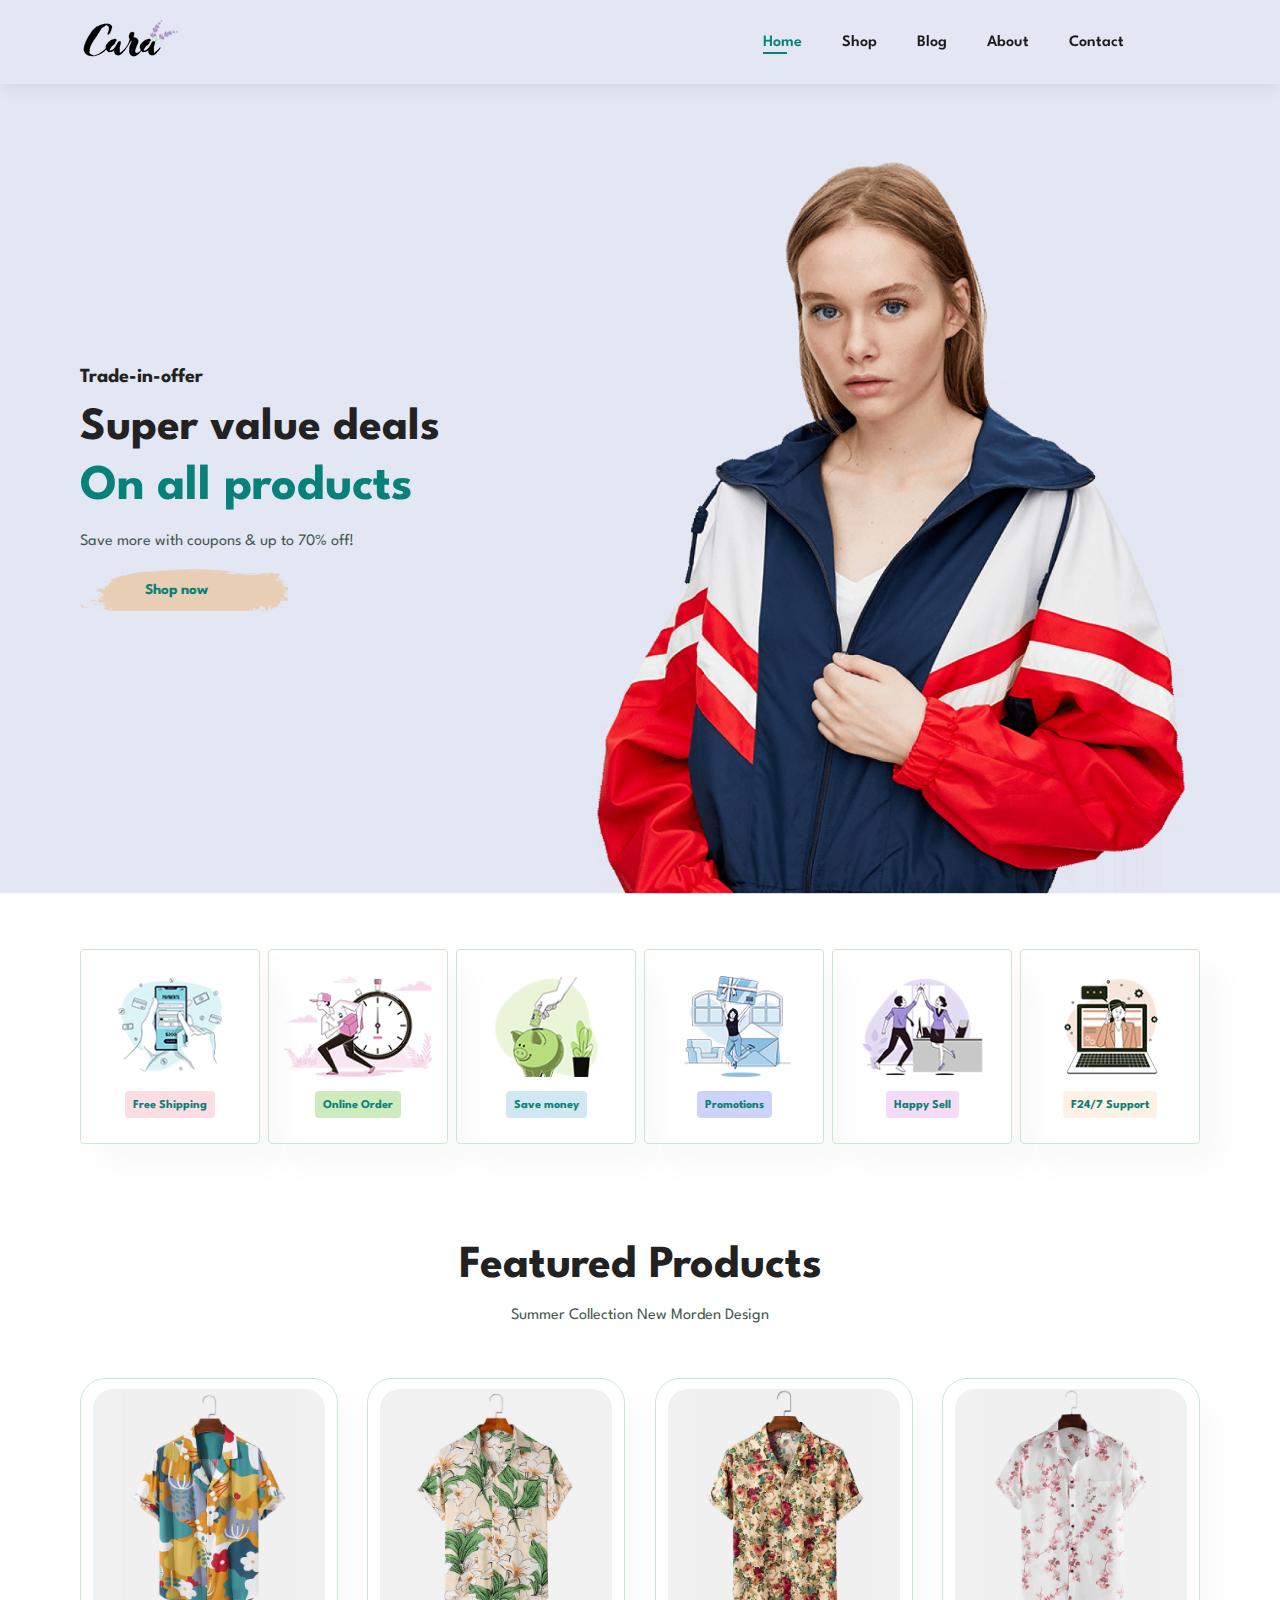
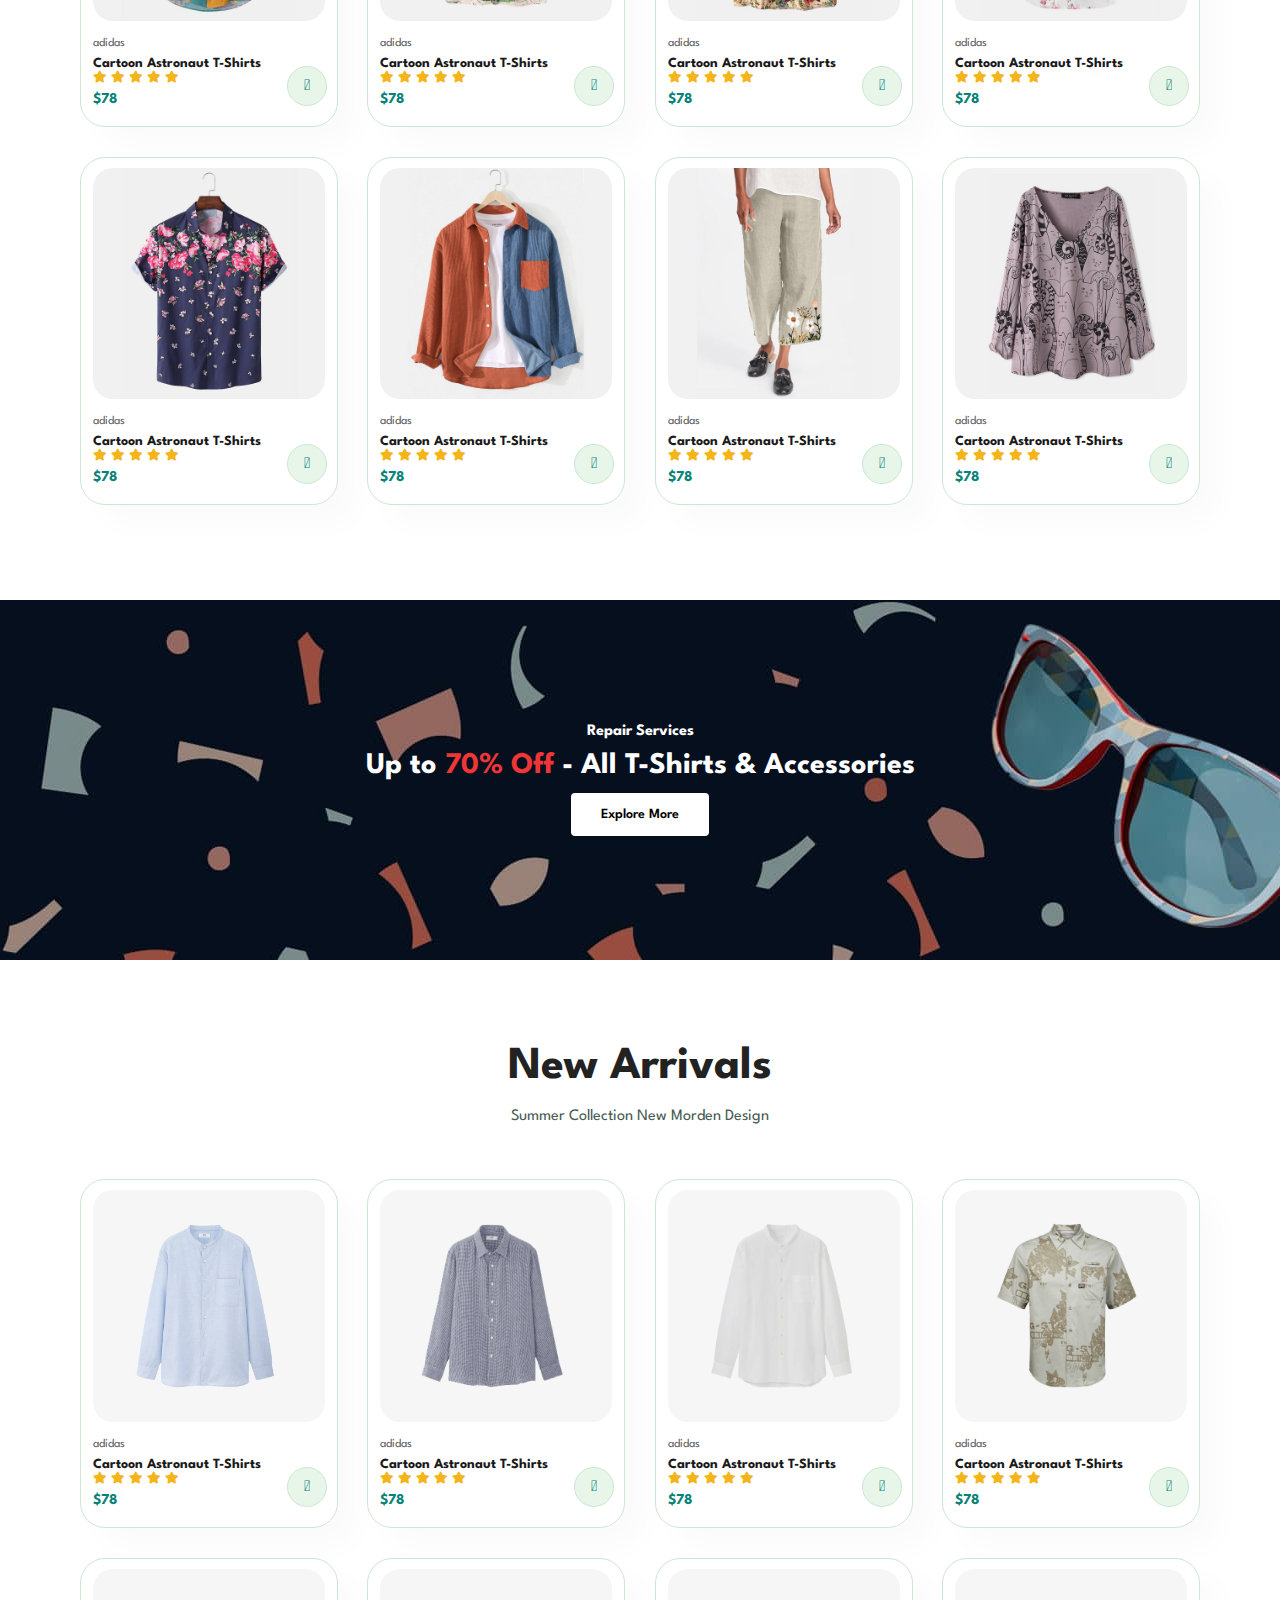
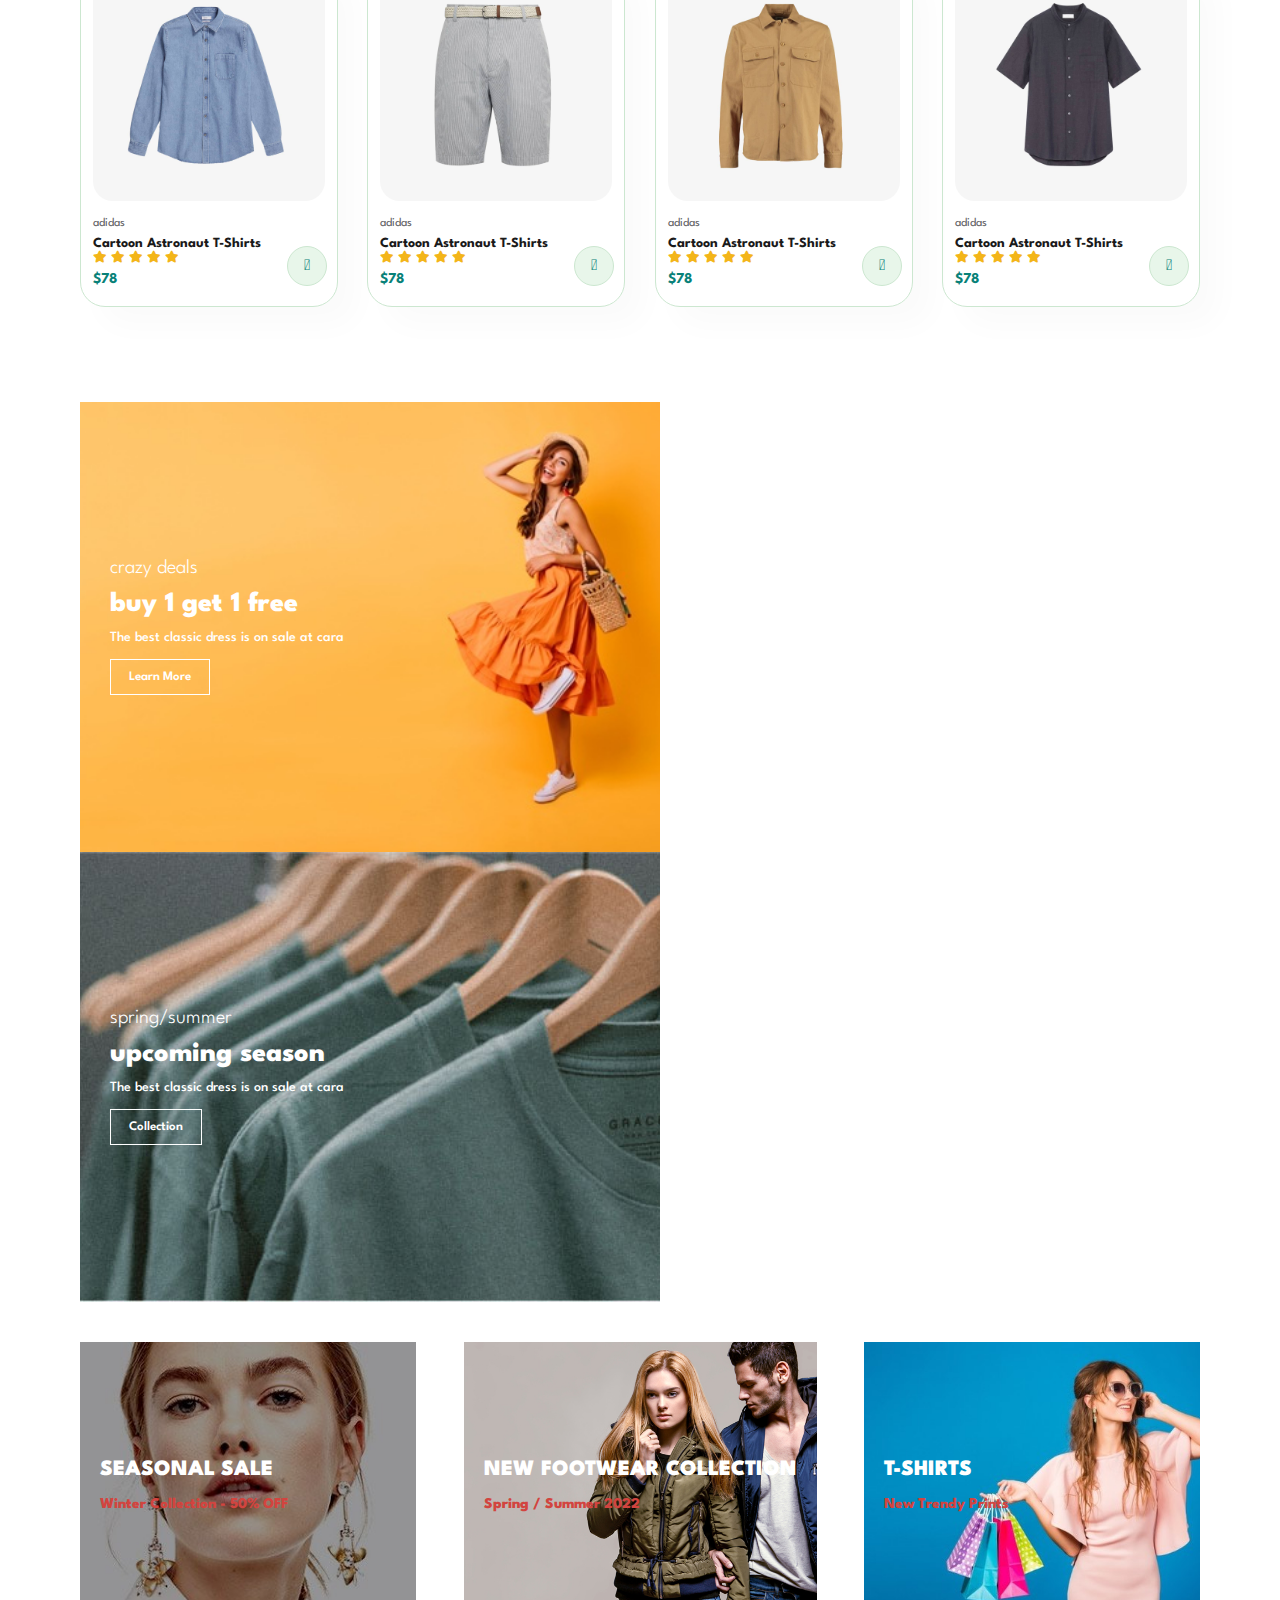
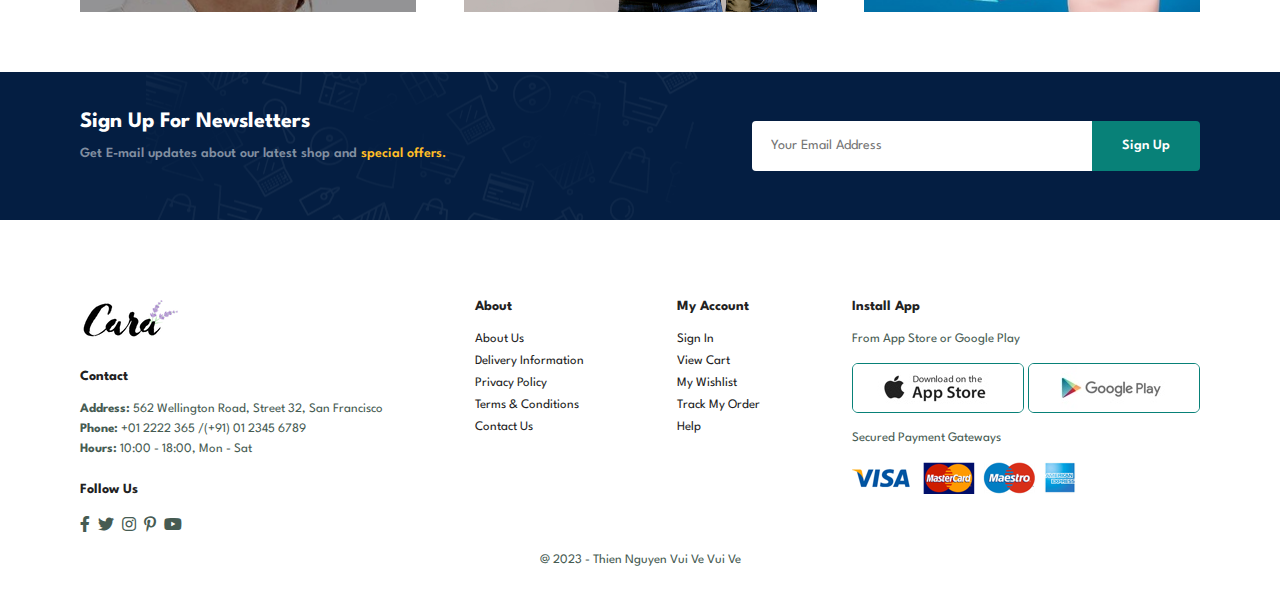
<file: index.html>
<!DOCTYPE html>
<html lang="en">
<head>
    <meta charset="UTF-8">
    <meta http-equiv="X-UA-Compatible" content="IE=edge">
    <meta name="viewport" content="width=device-width, initial-scale=1.0">
    <title>Ecommerce</title>
    <link rel="stylesheet" href="https://pro.fontawesome.com/releases/v5.15.4/css/all.css"/>    
    <link rel="stylesheet" href="style.css">
</head>
<body>

    <section id="header">
        <a href="#"><img src="img/logo.png" class="logo" alt="logo"></a>

        <div>
            <ul id="navbar">
                <li><a class="active" href="index.html">Home</a></li>
                <li><a href="shop.html">Shop</a></li>
                <li><a href="blog.html">Blog</a></li>
                <li><a href="about.html">About</a></li>
                <li><a href="contact.html">Contact</a></li>
                <li id="lg-bag"><a href="cart.html"><i class="far fa-shopping-bag"></i></a></li>
                <a href="#" id="close"><i class="far fa-times"></i></a>
            </ul>
        </div>
        <div id="mobile">
            <a href="cart.html"><i class="far fa-shopping-bag"></i></a>
            <i id="bar" class="fas fa-outdent"></i>
        </div>
    </section>
    
    <section id="hero">
        <h4>Trade-in-offer</h4>
        <h2>Super value deals</h2>
        <h1>On all products</h1>
        <p>Save more with coupons & up to 70% off!</p>
        <button>Shop now</button>
    </section>

    <section id="feature" class="section-p1">
        <div class="fe-box">
            <img src="img/features/f1.png" alt="">
            <h6>Free Shipping</h6>
        </div>
        <div class="fe-box">
            <img src="img/features/f2.png" alt="">
            <h6>Online Order</h6>
        </div>
        <div class="fe-box">
            <img src="img/features/f3.png" alt="">
            <h6>Save money</h6>
        </div>
        <div class="fe-box">
            <img src="img/features/f4.png" alt="">
            <h6>Promotions</h6>
        </div>
        <div class="fe-box">
            <img src="img/features/f5.png" alt="">
            <h6>Happy Sell</h6>
        </div>
        <div class="fe-box">
            <img src="img/features/f6.png" alt="">
            <h6>F24/7 Support</h6>
        </div>
    </section>

    <section id="product1" class="section-p1">
        <h2>Featured Products</h2>
        <p>Summer Collection New Morden Design</p>
        <div class="pro-container">
            <div class="pro">
                <img src="img/products/f1.jpg" alt="">
                <div class="des">
                    <span>adidas</span>
                    <h5>Cartoon Astronaut T-Shirts</h5>
                    <div class="star">
                        <i class="fas fa-star"></i>
                        <i class="fas fa-star"></i>
                        <i class="fas fa-star"></i>
                        <i class="fas fa-star"></i>
                        <i class="fas fa-star"></i>
                    </div>
                    <h4>$78</h4>
                </div>
                <a href="#"><i class="fal fa-shopping-cart cart"></i></a>
            </div>

            <div class="pro">
                <img src="img/products/f2.jpg" alt="">
                <div class="des">
                    <span>adidas</span>
                    <h5>Cartoon Astronaut T-Shirts</h5>
                    <div class="star">
                        <i class="fas fa-star"></i>
                        <i class="fas fa-star"></i>
                        <i class="fas fa-star"></i>
                        <i class="fas fa-star"></i>
                        <i class="fas fa-star"></i>
                    </div>
                    <h4>$78</h4>
                </div>
                <a href="#"><i class="fal fa-shopping-cart cart"></i></a>
            </div>

            <div class="pro">
                <img src="img/products/f3.jpg" alt="">
                <div class="des">
                    <span>adidas</span>
                    <h5>Cartoon Astronaut T-Shirts</h5>
                    <div class="star">
                        <i class="fas fa-star"></i>
                        <i class="fas fa-star"></i>
                        <i class="fas fa-star"></i>
                        <i class="fas fa-star"></i>
                        <i class="fas fa-star"></i>
                    </div>
                    <h4>$78</h4>
                </div>
                <a href="#"><i class="fal fa-shopping-cart cart"></i></a>
            </div>

            <div class="pro">
                <img src="img/products/f4.jpg" alt="">
                <div class="des">
                    <span>adidas</span>
                    <h5>Cartoon Astronaut T-Shirts</h5>
                    <div class="star">
                        <i class="fas fa-star"></i>
                        <i class="fas fa-star"></i>
                        <i class="fas fa-star"></i>
                        <i class="fas fa-star"></i>
                        <i class="fas fa-star"></i>
                    </div>
                    <h4>$78</h4>
                </div>
                <a href="#"><i class="fal fa-shopping-cart cart"></i></a>
            </div>

            <div class="pro">
                <img src="img/products/f5.jpg" alt="">
                <div class="des">
                    <span>adidas</span>
                    <h5>Cartoon Astronaut T-Shirts</h5>
                    <div class="star">
                        <i class="fas fa-star"></i>
                        <i class="fas fa-star"></i>
                        <i class="fas fa-star"></i>
                        <i class="fas fa-star"></i>
                        <i class="fas fa-star"></i>
                    </div>
                    <h4>$78</h4>
                </div>
                <a href="#"><i class="fal fa-shopping-cart cart"></i></a>
            </div>

            <div class="pro">
                <img src="img/products/f6.jpg" alt="">
                <div class="des">
                    <span>adidas</span>
                    <h5>Cartoon Astronaut T-Shirts</h5>
                    <div class="star">
                        <i class="fas fa-star"></i>
                        <i class="fas fa-star"></i>
                        <i class="fas fa-star"></i>
                        <i class="fas fa-star"></i>
                        <i class="fas fa-star"></i>
                    </div>
                    <h4>$78</h4>
                </div>
                <a href="#"><i class="fal fa-shopping-cart cart"></i></a>
            </div>

            <div class="pro">
                <img src="img/products/f7.jpg" alt="">
                <div class="des">
                    <span>adidas</span>
                    <h5>Cartoon Astronaut T-Shirts</h5>
                    <div class="star">
                        <i class="fas fa-star"></i>
                        <i class="fas fa-star"></i>
                        <i class="fas fa-star"></i>
                        <i class="fas fa-star"></i>
                        <i class="fas fa-star"></i>
                    </div>
                    <h4>$78</h4>
                </div>
                <a href="#"><i class="fal fa-shopping-cart cart"></i></a>
            </div>

            <div class="pro">
                <img src="img/products/f8.jpg" alt="">
                <div class="des">
                    <span>adidas</span>
                    <h5>Cartoon Astronaut T-Shirts</h5>
                    <div class="star">
                        <i class="fas fa-star"></i>
                        <i class="fas fa-star"></i>
                        <i class="fas fa-star"></i>
                        <i class="fas fa-star"></i>
                        <i class="fas fa-star"></i>
                    </div>
                    <h4>$78</h4>
                </div>
                <a href="#"><i class="fal fa-shopping-cart cart"></i></a>
            </div>
        </div>
    </section>

    <section id="banner" class="section-m1">
        <h4>Repair Services</h4>
        <h2>Up to <span>70% Off</span> - All T-Shirts & Accessories</h2>
        <button class="normal">Explore More</button>
    </section>

    <section id="product1" class="section-p1">
        <h2>New Arrivals</h2>
        <p>Summer Collection New Morden Design</p>
        <div class="pro-container">
            <div class="pro">
                <img src="img/products/n1.jpg" alt="">
                <div class="des">
                    <span>adidas</span>
                    <h5>Cartoon Astronaut T-Shirts</h5>
                    <div class="star">
                        <i class="fas fa-star"></i>
                        <i class="fas fa-star"></i>
                        <i class="fas fa-star"></i>
                        <i class="fas fa-star"></i>
                        <i class="fas fa-star"></i>
                    </div>
                    <h4>$78</h4>
                </div>
                <a href="#"><i class="fal fa-shopping-cart cart"></i></a>
            </div>

            <div class="pro">
                <img src="img/products/n2.jpg" alt="">
                <div class="des">
                    <span>adidas</span>
                    <h5>Cartoon Astronaut T-Shirts</h5>
                    <div class="star">
                        <i class="fas fa-star"></i>
                        <i class="fas fa-star"></i>
                        <i class="fas fa-star"></i>
                        <i class="fas fa-star"></i>
                        <i class="fas fa-star"></i>
                    </div>
                    <h4>$78</h4>
                </div>
                <a href="#"><i class="fal fa-shopping-cart cart"></i></a>
            </div>

            <div class="pro">
                <img src="img/products/n3.jpg" alt="">
                <div class="des">
                    <span>adidas</span>
                    <h5>Cartoon Astronaut T-Shirts</h5>
                    <div class="star">
                        <i class="fas fa-star"></i>
                        <i class="fas fa-star"></i>
                        <i class="fas fa-star"></i>
                        <i class="fas fa-star"></i>
                        <i class="fas fa-star"></i>
                    </div>
                    <h4>$78</h4>
                </div>
                <a href="#"><i class="fal fa-shopping-cart cart"></i></a>
            </div>

            <div class="pro">
                <img src="img/products/n4.jpg" alt="">
                <div class="des">
                    <span>adidas</span>
                    <h5>Cartoon Astronaut T-Shirts</h5>
                    <div class="star">
                        <i class="fas fa-star"></i>
                        <i class="fas fa-star"></i>
                        <i class="fas fa-star"></i>
                        <i class="fas fa-star"></i>
                        <i class="fas fa-star"></i>
                    </div>
                    <h4>$78</h4>
                </div>
                <a href="#"><i class="fal fa-shopping-cart cart"></i></a>
            </div>

            <div class="pro">
                <img src="img/products/n5.jpg" alt="">
                <div class="des">
                    <span>adidas</span>
                    <h5>Cartoon Astronaut T-Shirts</h5>
                    <div class="star">
                        <i class="fas fa-star"></i>
                        <i class="fas fa-star"></i>
                        <i class="fas fa-star"></i>
                        <i class="fas fa-star"></i>
                        <i class="fas fa-star"></i>
                    </div>
                    <h4>$78</h4>
                </div>
                <a href="#"><i class="fal fa-shopping-cart cart"></i></a>
            </div>

            <div class="pro">
                <img src="img/products/n6.jpg" alt="">
                <div class="des">
                    <span>adidas</span>
                    <h5>Cartoon Astronaut T-Shirts</h5>
                    <div class="star">
                        <i class="fas fa-star"></i>
                        <i class="fas fa-star"></i>
                        <i class="fas fa-star"></i>
                        <i class="fas fa-star"></i>
                        <i class="fas fa-star"></i>
                    </div>
                    <h4>$78</h4>
                </div>
                <a href="#"><i class="fal fa-shopping-cart cart"></i></a>
            </div>

            <div class="pro">
                <img src="img/products/n7.jpg" alt="">
                <div class="des">
                    <span>adidas</span>
                    <h5>Cartoon Astronaut T-Shirts</h5>
                    <div class="star">
                        <i class="fas fa-star"></i>
                        <i class="fas fa-star"></i>
                        <i class="fas fa-star"></i>
                        <i class="fas fa-star"></i>
                        <i class="fas fa-star"></i>
                    </div>
                    <h4>$78</h4>
                </div>
                <a href="#"><i class="fal fa-shopping-cart cart"></i></a>
            </div>

            <div class="pro">
                <img src="img/products/n8.jpg" alt="">
                <div class="des">
                    <span>adidas</span>
                    <h5>Cartoon Astronaut T-Shirts</h5>
                    <div class="star">
                        <i class="fas fa-star"></i>
                        <i class="fas fa-star"></i>
                        <i class="fas fa-star"></i>
                        <i class="fas fa-star"></i>
                        <i class="fas fa-star"></i>
                    </div>
                    <h4>$78</h4>
                </div>
                <a href="#"><i class="fal fa-shopping-cart cart"></i></a>
            </div>
        </div>
    </section>

    <section id="sm-banner" class="section-p1">
        <div class="banner-box">
            <h4>crazy deals</h4>
            <h2>buy 1 get 1 free</h2>
            <span>The best classic dress is on sale at cara</span>
            <button class="white">Learn More</button>
        </div>
        <div class="banner-box banner-box2">
            <h4>spring/summer</h4>
            <h2>upcoming season</h2>
            <span>The best classic dress is on sale at cara</span>
            <button class="white">Collection</button>
        </div>
    </section>

    <section id="banner3">
        <div class="banner-box">
            <h2>SEASONAL SALE</h2>
            <h3>Winter Collection - 50% OFF</h3>
        </div>
        <div class="banner-box banner-box2">
            <h2>NEW FOOTWEAR COLLECTION</h2>
            <h3>Spring / Summer 2022</h3>
        </div>
        <div class="banner-box banner-box3">
            <h2>T-SHIRTS</h2>
            <h3>New Trendy Prints</h3>
        </div>
    </section>

    <section id="newsletter" class="section-p1 section-m1">
        <div class="newstext">
            <h4>Sign Up For Newsletters</h4>
            <p>Get E-mail updates about our latest shop and <span>special offers.</span></p>
        </div>
        <div class="form">
            <input type="text" placeholder="Your Email Address">
            <button class="normal">Sign Up</button>
        </div>
    </section>

    <footer class="section-p1">
        <div class="col">
            <img class="logo" src="img/logo.png" alt="">
            <h4>Contact</h4>
            <p><strong>Address: </strong> 562 Wellington Road, Street 32, San Francisco</p>
            <p><strong>Phone: </strong> +01 2222 365 /(+91) 01 2345 6789</p>
            <p><strong>Hours: </strong> 10:00 - 18:00, Mon - Sat</p>
            <div class="follow">
                <h4>Follow Us</h4>
                <div class="icon">
                    <i class="fab fa-facebook-f"></i>
                    <i class="fab fa-twitter"></i>
                    <i class="fab fa-instagram"></i>
                    <i class="fab fa-pinterest-p"></i>
                    <i class="fab fa-youtube"></i>
                </div>
            </div>
        </div>

        <div class="col">
            <h4>About</h4>
            <a href="#">About Us</a>
            <a href="#">Delivery Information</a>
            <a href="#">Privacy Policy</a>
            <a href="#">Terms & Conditions</a>
            <a href="#">Contact Us</a>
        </div>

        <div class="col">
            <h4>My Account</h4>
            <a href="#">Sign In</a>
            <a href="#">View Cart</a>
            <a href="#">My Wishlist</a>
            <a href="#">Track My Order</a>
            <a href="#">Help</a>
        </div>

        <div class="col install">
            <h4>Install App</h4>
            <p>From App Store or Google Play</p>
            <div class="row">
                <img src="img/pay/app.jpg" alt="">
                <img src="img/pay/play.jpg" alt="">
            </div>
            <p>Secured Payment Gateways</p>
            <img src="img/pay/pay.png" alt="">
        </div>

        <div class="copyrights">
            <p>@ 2023 - Thien Nguyen Vui Ve Vui Ve</p>
        </div>
    </footer>

    <script src="script.js"></script>
    
</body>
</html>
</file>
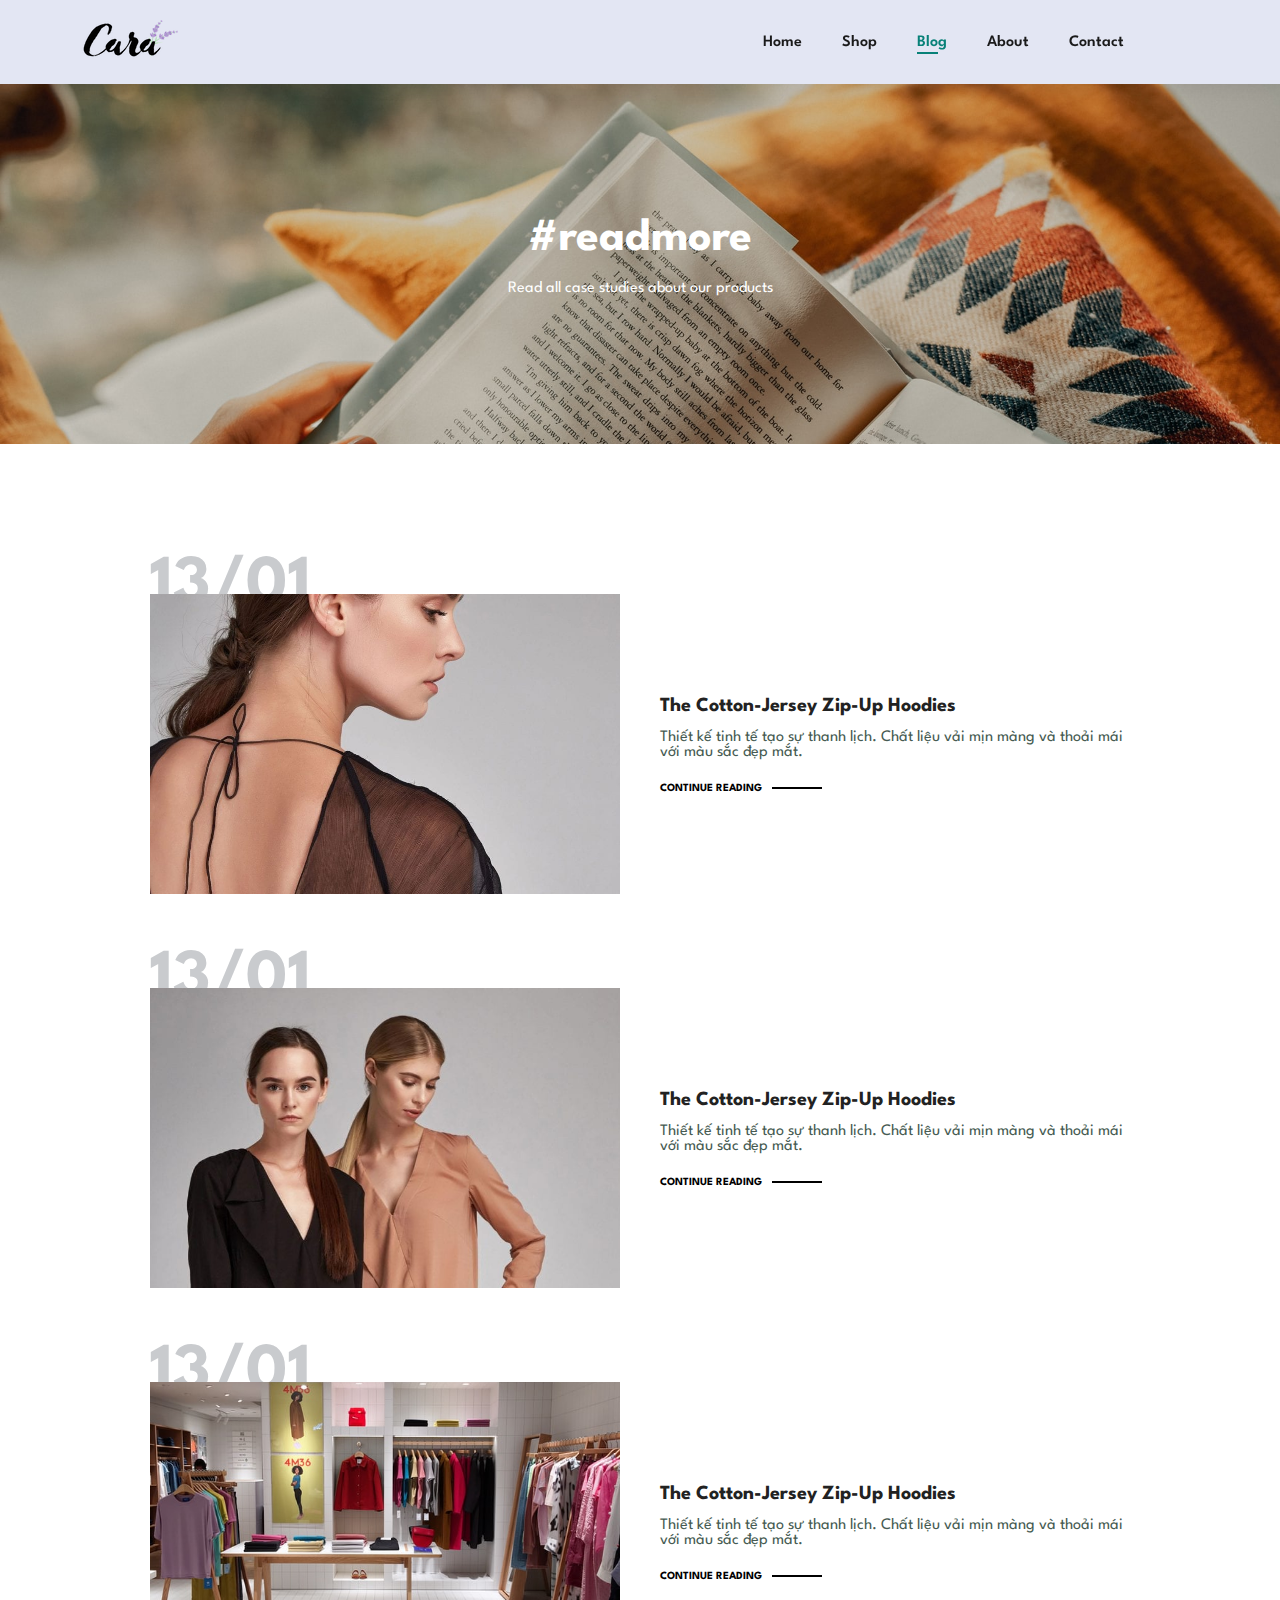
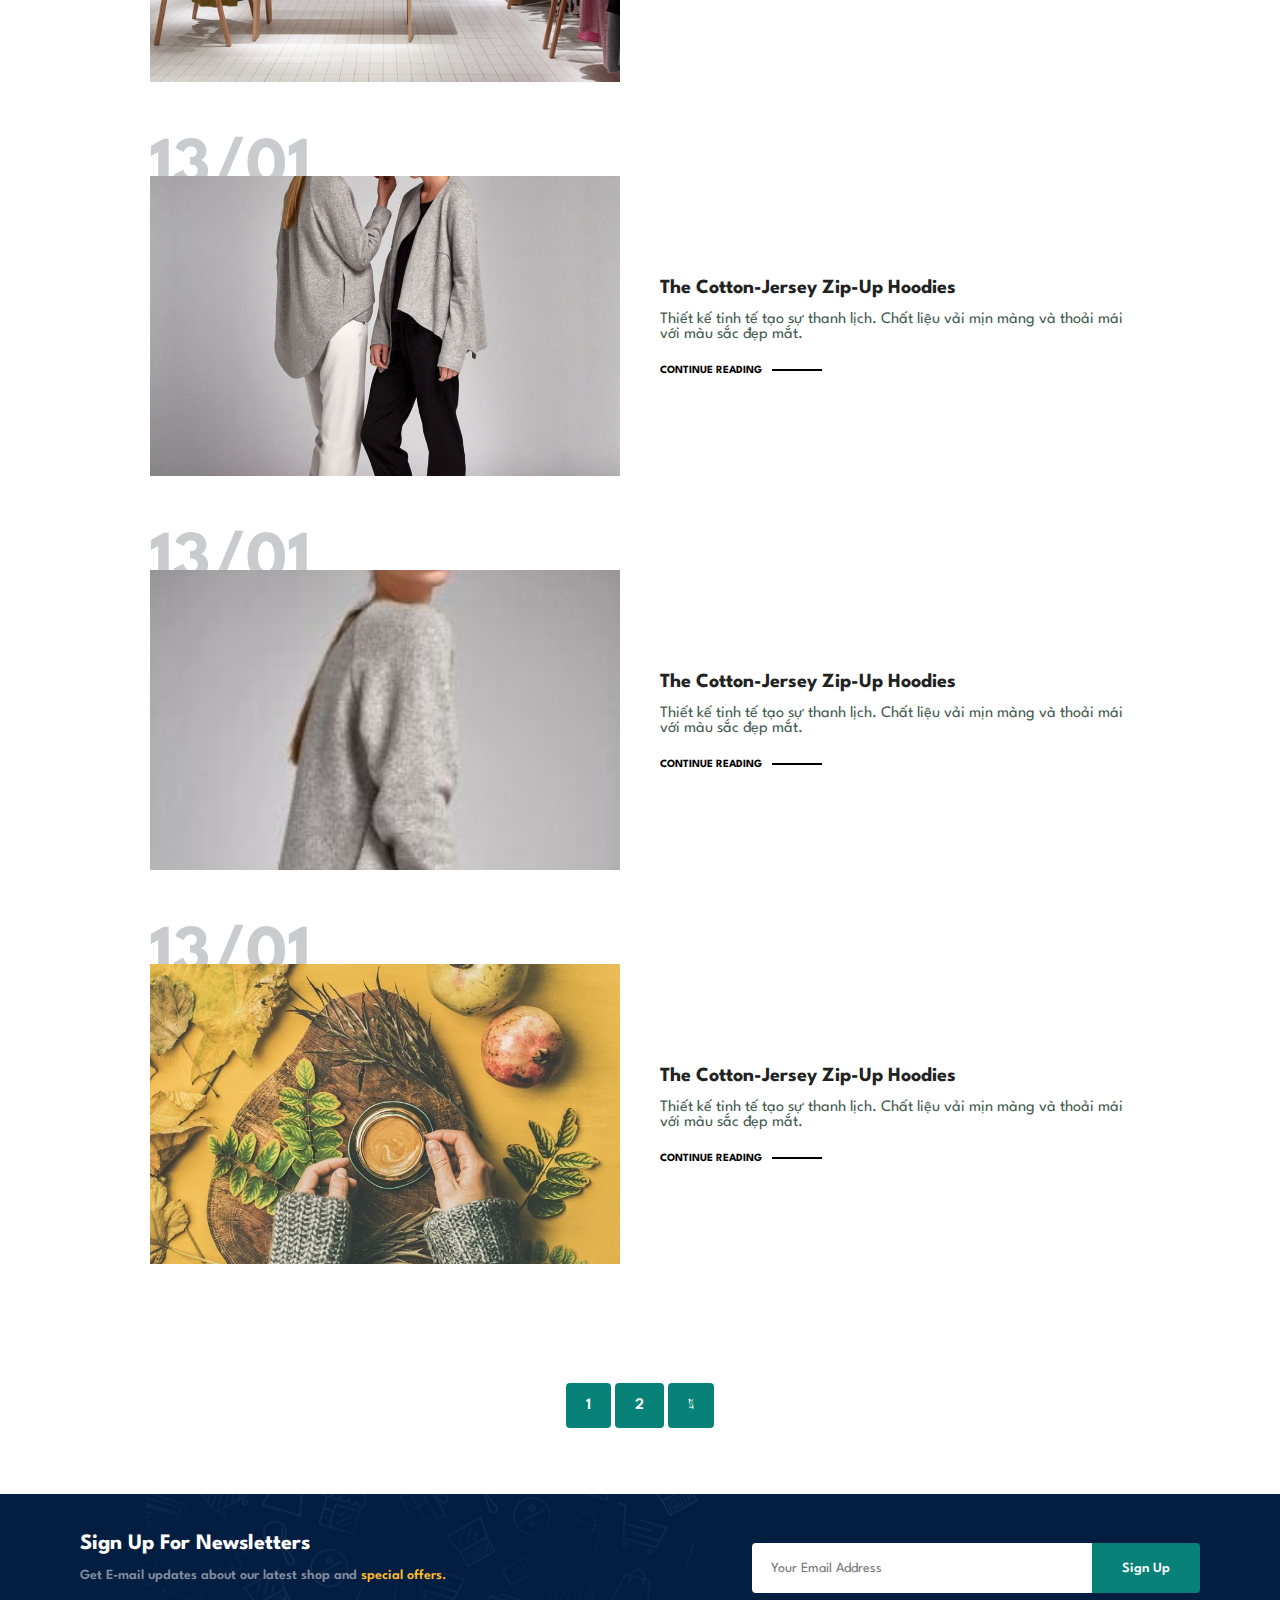
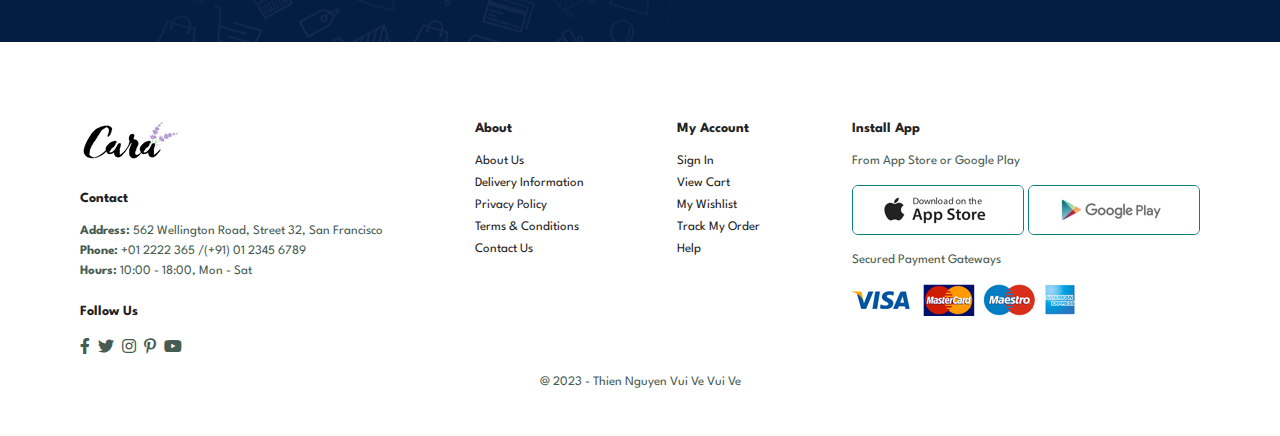
<file: blog.html>
<!DOCTYPE html>
<html lang="en">
<head>
    <meta charset="UTF-8">
    <meta http-equiv="X-UA-Compatible" content="IE=edge">
    <meta name="viewport" content="width=device-width, initial-scale=1.0">
    <title>Ecommerce</title>
    <link rel="stylesheet" href="https://pro.fontawesome.com/releases/v5.15.4/css/all.css"/>    
    <link rel="stylesheet" href="style.css">
</head>
<body>

    <section id="header">
        <a href="#"><img src="img/logo.png" class="logo" alt="logo"></a>

        <div>
            <ul id="navbar">
                <li><a href="index.html">Home</a></li>
                <li><a href="shop.html">Shop</a></li>
                <li><a class="active" href="blog.html">Blog</a></li>
                <li><a href="about.html">About</a></li>
                <li><a href="contact.html">Contact</a></li>
                <li id="lg-bag"><a href="cart.html"><i class="far fa-shopping-bag"></i></a></li>
                <a href="#" id="close"><i class="far fa-times"></i></a>
            </ul>
        </div>
        <div id="mobile">
            <a href="cart.html"><i class="far fa-shopping-bag"></i></a>
            <i id="bar" class="fas fa-outdent"></i>
        </div>
    </section>
    
    <section id="page-header" class="blog-header">
        <h2>#readmore</h2>
        <p>Read all case studies about our products</p>
    </section>

    <section id="blog">
        <div class="blog-box">
            <div class="blog-img">
                <img src="img/blog/b1.jpg" alt="">
            </div>
            <div class="blog-details">
                <h4>The Cotton-Jersey Zip-Up Hoodies</h4>
                <p>Thiết kế tinh tế tạo sự thanh lịch. Chất liệu vải mịn
                    màng và thoải mái với màu sắc đẹp mắt.</p>
                <a href="#">CONTINUE READING</a>
            </div>
            <h1>13/01</h1>
        </div>
        <div class="blog-box">
            <div class="blog-img">
                <img src="img/blog/b2.jpg" alt="">
            </div>
            <div class="blog-details">
                <h4>The Cotton-Jersey Zip-Up Hoodies</h4>
                <p>Thiết kế tinh tế tạo sự thanh lịch. Chất liệu vải mịn
                    màng và thoải mái với màu sắc đẹp mắt.</p>
                <a href="#">CONTINUE READING</a>
            </div>
            <h1>13/01</h1>
        </div>
        <div class="blog-box">
            <div class="blog-img">
                <img src="img/blog/b3.jpg" alt="">
            </div>
            <div class="blog-details">
                <h4>The Cotton-Jersey Zip-Up Hoodies</h4>
                <p>Thiết kế tinh tế tạo sự thanh lịch. Chất liệu vải mịn
                    màng và thoải mái với màu sắc đẹp mắt.</p>
                <a href="#">CONTINUE READING</a>
            </div>
            <h1>13/01</h1>
        </div>
        <div class="blog-box">
            <div class="blog-img">
                <img src="img/blog/b4.jpg" alt="">
            </div>
            <div class="blog-details">
                <h4>The Cotton-Jersey Zip-Up Hoodies</h4>
                <p>Thiết kế tinh tế tạo sự thanh lịch. Chất liệu vải mịn
                    màng và thoải mái với màu sắc đẹp mắt.</p>
                <a href="#">CONTINUE READING</a>
            </div>
            <h1>13/01</h1>
        </div>
        <div class="blog-box">
            <div class="blog-img">
                <img src="img/blog/b5.jpg" alt="">
            </div>
            <div class="blog-details">
                <h4>The Cotton-Jersey Zip-Up Hoodies</h4>
                <p>Thiết kế tinh tế tạo sự thanh lịch. Chất liệu vải mịn
                    màng và thoải mái với màu sắc đẹp mắt.</p>
                <a href="#">CONTINUE READING</a>
            </div>
            <h1>13/01</h1>
        </div>
        <div class="blog-box">
            <div class="blog-img">
                <img src="img/blog/b6.jpg" alt="">
            </div>
            <div class="blog-details">
                <h4>The Cotton-Jersey Zip-Up Hoodies</h4>
                <p>Thiết kế tinh tế tạo sự thanh lịch. Chất liệu vải mịn
                    màng và thoải mái với màu sắc đẹp mắt.</p>
                <a href="#">CONTINUE READING</a>
            </div>
            <h1>13/01</h1>
        </div>
    </section>

    <section id="pagination" class="section-p1">
        <a href="#">1</a>
        <a href="#">2</a>
        <a href="#"><i class="fal fa-long-arrow-alt-right"></i></a>
    </section>

    <section id="newsletter" class="section-p1 section-m1">
        <div class="newstext">
            <h4>Sign Up For Newsletters</h4>
            <p>Get E-mail updates about our latest shop and <span>special offers.</span></p>
        </div>
        <div class="form">
            <input type="text" placeholder="Your Email Address">
            <button class="normal">Sign Up</button>
        </div>
    </section>

    <footer class="section-p1">
        <div class="col">
            <img class="logo" src="img/logo.png" alt="">
            <h4>Contact</h4>
            <p><strong>Address: </strong> 562 Wellington Road, Street 32, San Francisco</p>
            <p><strong>Phone: </strong> +01 2222 365 /(+91) 01 2345 6789</p>
            <p><strong>Hours: </strong> 10:00 - 18:00, Mon - Sat</p>
            <div class="follow">
                <h4>Follow Us</h4>
                <div class="icon">
                    <i class="fab fa-facebook-f"></i>
                    <i class="fab fa-twitter"></i>
                    <i class="fab fa-instagram"></i>
                    <i class="fab fa-pinterest-p"></i>
                    <i class="fab fa-youtube"></i>
                </div>
            </div>
        </div>

        <div class="col">
            <h4>About</h4>
            <a href="#">About Us</a>
            <a href="#">Delivery Information</a>
            <a href="#">Privacy Policy</a>
            <a href="#">Terms & Conditions</a>
            <a href="#">Contact Us</a>
        </div>

        <div class="col">
            <h4>My Account</h4>
            <a href="#">Sign In</a>
            <a href="#">View Cart</a>
            <a href="#">My Wishlist</a>
            <a href="#">Track My Order</a>
            <a href="#">Help</a>
        </div>

        <div class="col install">
            <h4>Install App</h4>
            <p>From App Store or Google Play</p>
            <div class="row">
                <img src="img/pay/app.jpg" alt="">
                <img src="img/pay/play.jpg" alt="">
            </div>
            <p>Secured Payment Gateways</p>
            <img src="img/pay/pay.png" alt="">
        </div>

        <div class="copyrights">
            <p>@ 2023 - Thien Nguyen Vui Ve Vui Ve</p>
        </div>
    </footer>

    <script src="script.js"></script>
    
</body>
</html>
</file>
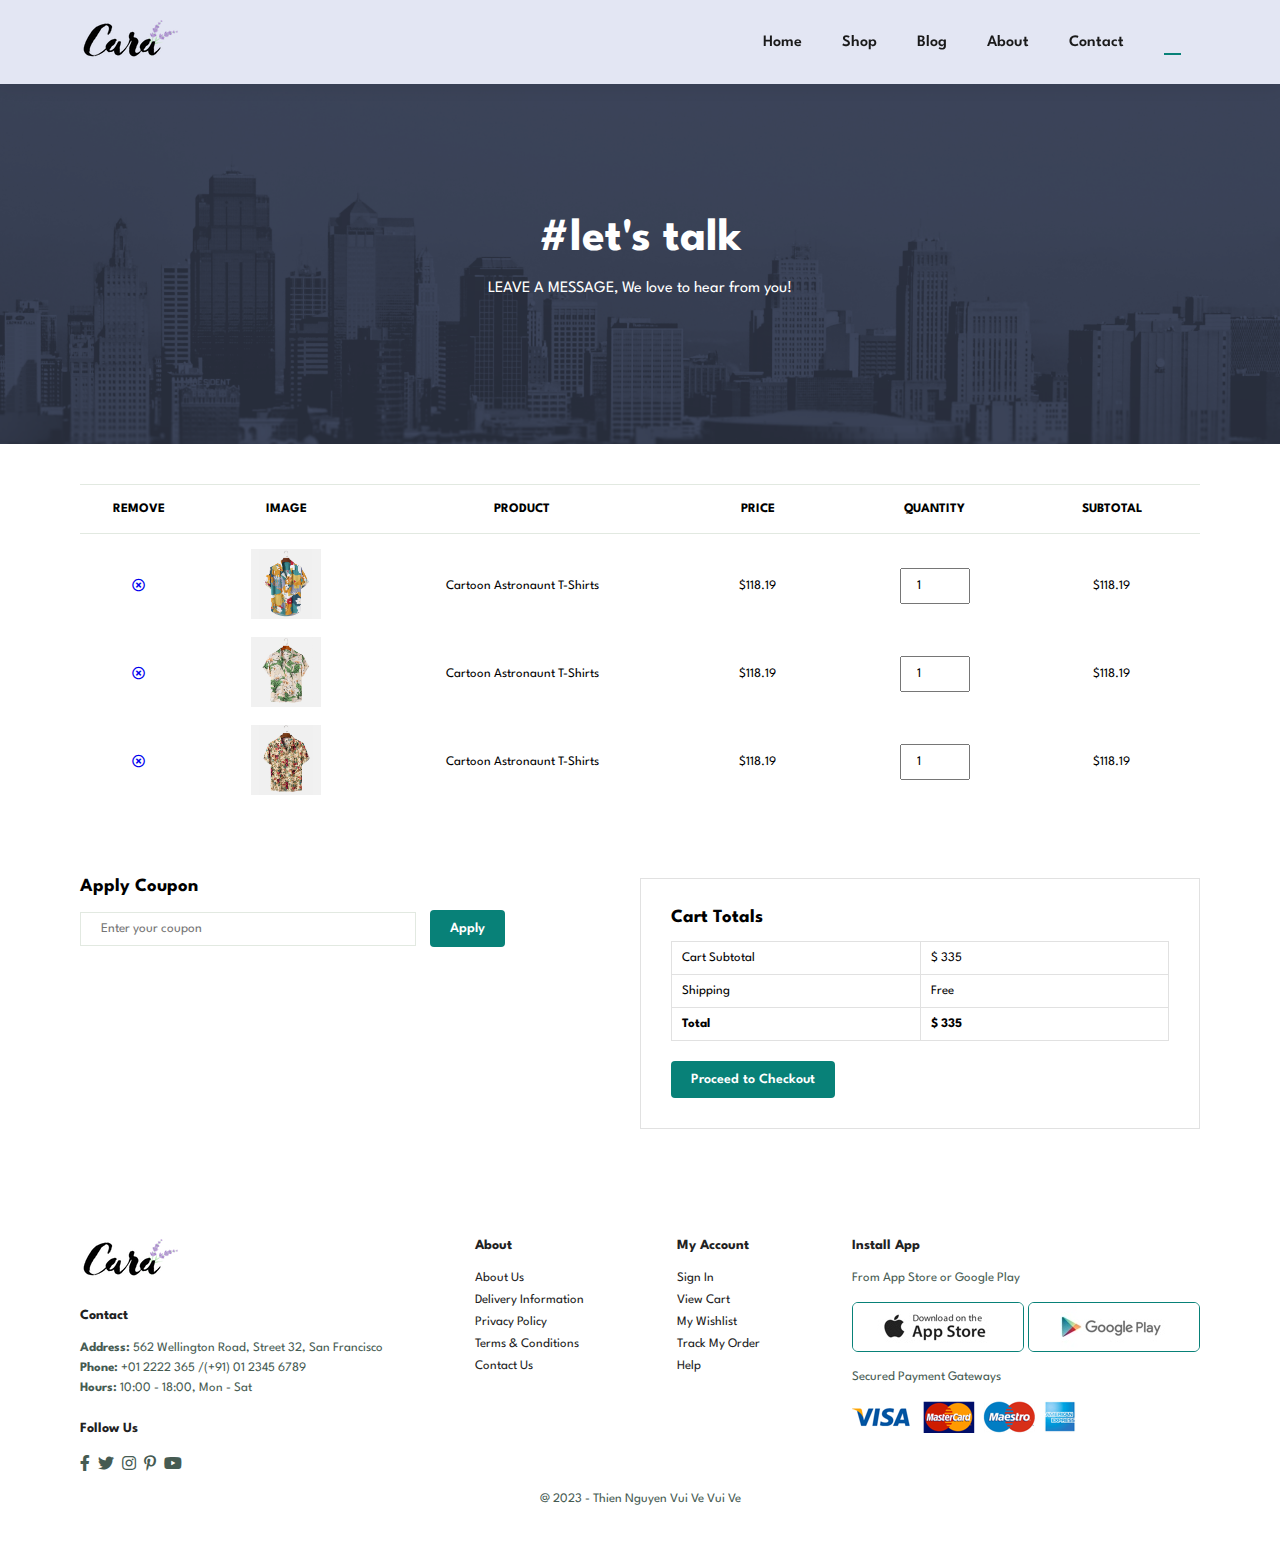
<file: cart.html>
<!DOCTYPE html>
<html lang="en">
<head>
    <meta charset="UTF-8">
    <meta http-equiv="X-UA-Compatible" content="IE=edge">
    <meta name="viewport" content="width=device-width, initial-scale=1.0">
    <title>Ecommerce</title>
    <link rel="stylesheet" href="https://pro.fontawesome.com/releases/v5.15.4/css/all.css"/>    
    <link rel="stylesheet" href="style.css">
</head>
<body>

    <section id="header">
        <a href="#"><img src="img/logo.png" class="logo" alt="logo"></a>

        <div>
            <ul id="navbar">
                <li><a href="index.html">Home</a></li>
                <li><a href="shop.html">Shop</a></li>
                <li><a href="blog.html">Blog</a></li>
                <li><a href="about.html">About</a></li>
                <li><a href="contact.html">Contact</a></li>
                <li id="lg-bag"><a class="active" href="cart.html"><i class="far fa-shopping-bag"></i></a></li>
                <a href="#" id="close"><i class="far fa-times"></i></a>
            </ul>
        </div>
        <div id="mobile">
            <a href="cart.html"><i class="far fa-shopping-bag"></i></a>
            <i id="bar" class="fas fa-outdent"></i>
        </div>
    </section>
    
    <section id="page-header" class="about-header">
        <h2>#let's talk</h2>
        <p>LEAVE A MESSAGE, We love to hear from you!</p>
    </section>

    <section id="cart" class="section-p1">
        <table width="100%">
            <thead>
                <tr>
                    <td>Remove</td>
                    <td>Image</td>
                    <td>Product</td>
                    <td>Price</td>
                    <td>Quantity</td>
                    <td>Subtotal</td>
                </tr>
            </thead>
            <tbody>
                <tr>
                    <td><a href="#"><i class="far fa-times-circle"></i></a></td>
                    <td><img src="img/products/f1.jpg" alt=""></td>
                    <td>Cartoon Astronaunt T-Shirts</td>
                    <td>$118.19</td>
                    <td><input type="number" value="1"></td>
                    <td>$118.19</td>
                </tr>
                <tr>
                    <td><a href="#"><i class="far fa-times-circle"></i></a></td>
                    <td><img src="img/products/f2.jpg" alt=""></td>
                    <td>Cartoon Astronaunt T-Shirts</td>
                    <td>$118.19</td>
                    <td><input type="number" value="1"></td>
                    <td>$118.19</td>
                </tr>
                <tr>
                    <td><a href="#"><i class="far fa-times-circle"></i></a></td>
                    <td><img src="img/products/f3.jpg" alt=""></td>
                    <td>Cartoon Astronaunt T-Shirts</td>
                    <td>$118.19</td>
                    <td><input type="number" value="1"></td>
                    <td>$118.19</td>
                </tr>
            </tbody>
        </table>
    </section>

    <section id="cart-add" class="section-p1">
        <div id="coupon">
            <h3>Apply Coupon</h3>
            <div>
                <input type="text" placeholder="Enter your coupon">
                <button class="normal">Apply</button>
            </div>
        </div>

        <div id="subtotal">
            <h3>Cart Totals</h3>
            <table>
                <tr>
                    <td>Cart Subtotal</td>
                    <td>$ 335</td>
                </tr>
                <tr>
                    <td>Shipping</td>
                    <td>Free</td>
                </tr>
                <tr>
                    <td><strong>Total</strong></td>
                    <td><strong>$ 335</strong></td>
                </tr>
            </table>
            <button class="normal">Proceed to Checkout</button>
        </div>
    </section>

    <footer class="section-p1">
        <div class="col">
            <img class="logo" src="img/logo.png" alt="">
            <h4>Contact</h4>
            <p><strong>Address: </strong> 562 Wellington Road, Street 32, San Francisco</p>
            <p><strong>Phone: </strong> +01 2222 365 /(+91) 01 2345 6789</p>
            <p><strong>Hours: </strong> 10:00 - 18:00, Mon - Sat</p>
            <div class="follow">
                <h4>Follow Us</h4>
                <div class="icon">
                    <i class="fab fa-facebook-f"></i>
                    <i class="fab fa-twitter"></i>
                    <i class="fab fa-instagram"></i>
                    <i class="fab fa-pinterest-p"></i>
                    <i class="fab fa-youtube"></i>
                </div>
            </div>
        </div>

        <div class="col">
            <h4>About</h4>
            <a href="#">About Us</a>
            <a href="#">Delivery Information</a>
            <a href="#">Privacy Policy</a>
            <a href="#">Terms & Conditions</a>
            <a href="#">Contact Us</a>
        </div>

        <div class="col">
            <h4>My Account</h4>
            <a href="#">Sign In</a>
            <a href="#">View Cart</a>
            <a href="#">My Wishlist</a>
            <a href="#">Track My Order</a>
            <a href="#">Help</a>
        </div>

        <div class="col install">
            <h4>Install App</h4>
            <p>From App Store or Google Play</p>
            <div class="row">
                <img src="img/pay/app.jpg" alt="">
                <img src="img/pay/play.jpg" alt="">
            </div>
            <p>Secured Payment Gateways</p>
            <img src="img/pay/pay.png" alt="">
        </div>

        <div class="copyrights">
            <p>@ 2023 - Thien Nguyen Vui Ve Vui Ve</p>
        </div>
    </footer>

    <script src="script.js"></script>
    
</body>
</html>
</file>
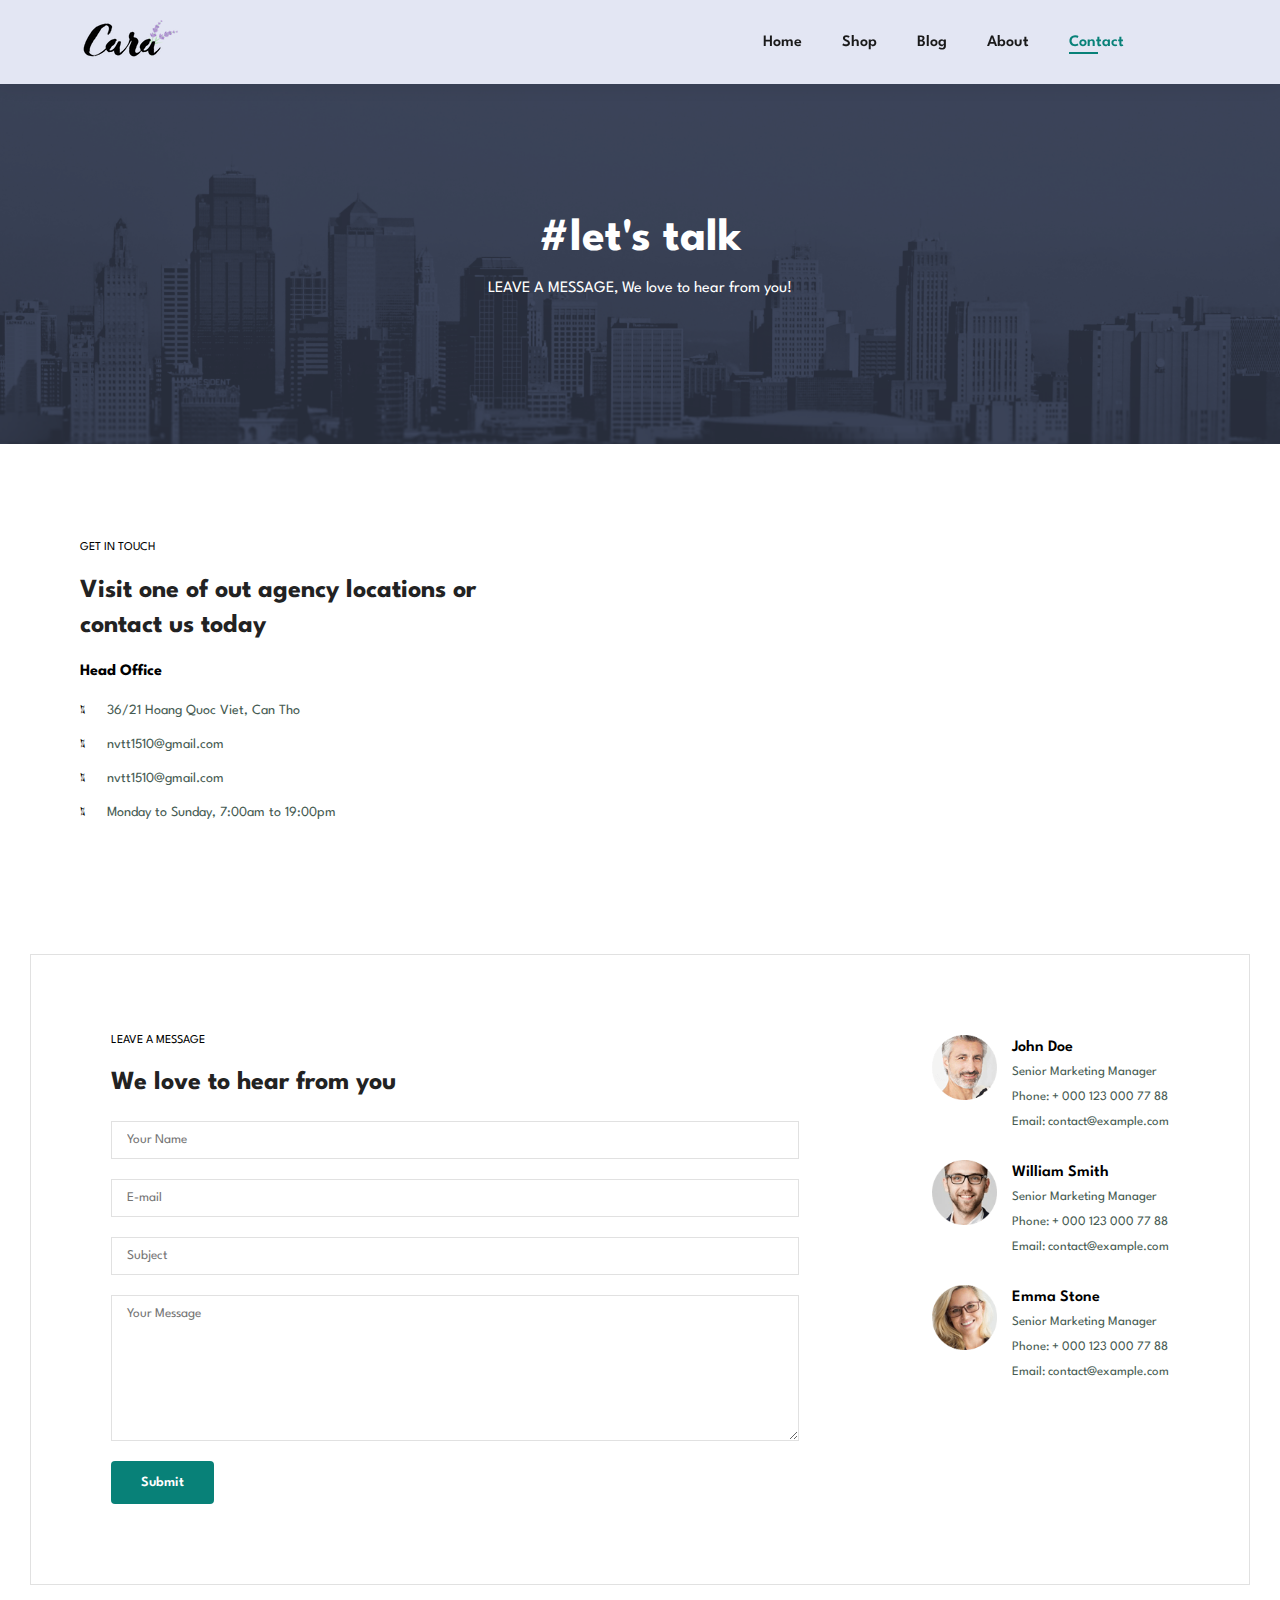
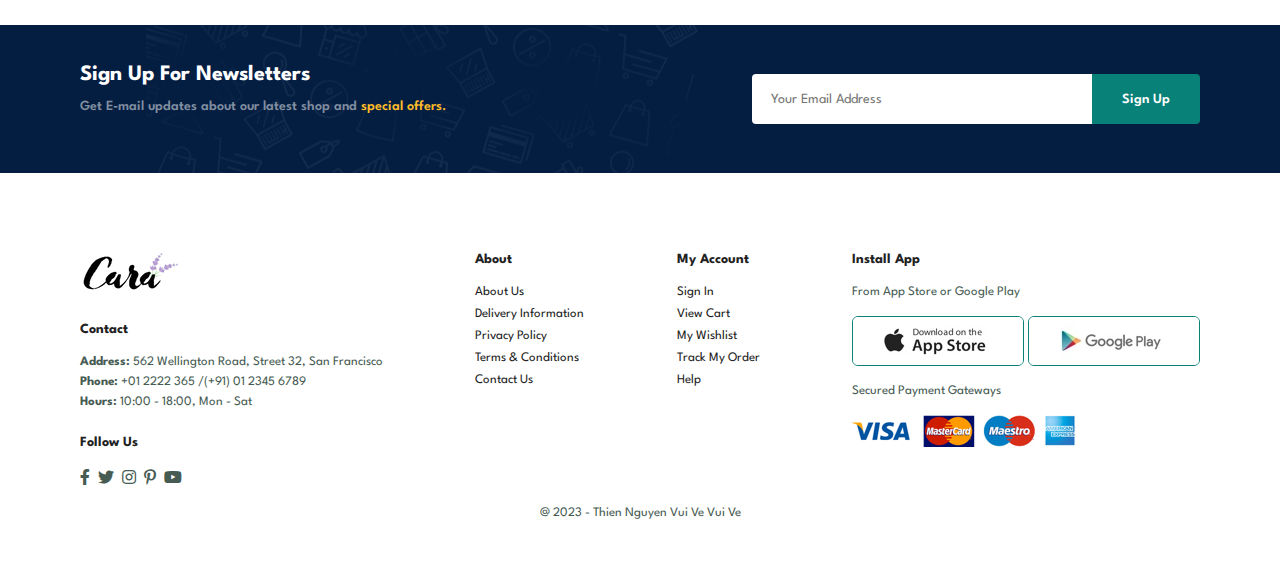
<file: contact.html>
<!DOCTYPE html>
<html lang="en">
<head>
    <meta charset="UTF-8">
    <meta http-equiv="X-UA-Compatible" content="IE=edge">
    <meta name="viewport" content="width=device-width, initial-scale=1.0">
    <title>Ecommerce</title>
    <link rel="stylesheet" href="https://pro.fontawesome.com/releases/v5.15.4/css/all.css"/>    
    <link rel="stylesheet" href="style.css">
</head>
<body>

    <section id="header">
        <a href="#"><img src="img/logo.png" class="logo" alt="logo"></a>

        <div>
            <ul id="navbar">
                <li><a href="index.html">Home</a></li>
                <li><a href="shop.html">Shop</a></li>
                <li><a href="blog.html">Blog</a></li>
                <li><a href="about.html">About</a></li>
                <li><a class="active" href="contact.html">Contact</a></li>
                <li id="lg-bag"><a href="cart.html"><i class="far fa-shopping-bag"></i></a></li>
                <a href="#" id="close"><i class="far fa-times"></i></a>
            </ul>
        </div>
        <div id="mobile">
            <a href="cart.html"><i class="far fa-shopping-bag"></i></a>
            <i id="bar" class="fas fa-outdent"></i>
        </div>
    </section>
    
    <section id="page-header" class="about-header">
        <h2>#let's talk</h2>
        <p>LEAVE A MESSAGE, We love to hear from you!</p>
    </section>

    <section id="contact-details" class="section-p1">
        <div class="details">
            <span>GET IN TOUCH</span>
            <h2>Visit one of out agency locations or contact us today</h2>
            <h3>Head Office</h3>
            <div>
                <li>
                    <i class="fal fa-map"></i>
                    <p>36/21 Hoang Quoc Viet, Can Tho</p>
                </li>
                <li>
                    <i class="fal fa-envelope"></i>
                    <p>nvtt1510@gmail.com</p>
                </li>
                <li>
                    <i class="fal fa-phone-alt"></i>
                    <p>nvtt1510@gmail.com</p>
                </li>
                <li>
                    <i class="fal fa-clock"></i>
                    <p>Monday to Sunday, 7:00am to 19:00pm</p>
                </li>
            </div>
        </div>

        <div class="map">
            <iframe src="https://www.google.com/maps/embed?pb=!1m18!1m12!1m3!1d3928.8415183216944!2d105.77061529999999!3d10.029933699999999!2m3!1f0!2f0!3f0!3m2!1i1024!2i768!4f13.1!3m3!1m2!1s0x31a0895a51d60719%3A0x9d76b0035f6d53d0!2zxJDhuqFpIGjhu41jIEPhuqduIFRoxqE!5e0!3m2!1svi!2s!4v1681618072101!5m2!1svi!2s" width="600" height="450" style="border:0;" allowfullscreen="" loading="lazy" referrerpolicy="no-referrer-when-downgrade"></iframe>
        </div>
    </section>

    <section id="form-details">
        <form action="">
            <span>LEAVE A MESSAGE</span>
            <h2>We love to hear from you</h2>
            <input type="text" placeholder="Your Name">
            <input type="text" placeholder="E-mail">
            <input type="text" placeholder="Subject">
            <textarea name="" id="" cols="30" rows="10" placeholder="Your Message"></textarea>
            <button class="normal">Submit</button>
        </form>

        <div class="people">
            <div>
                <img src="img/people/1.png" alt="">
                <p><span>John Doe</span> Senior Marketing Manager 
                    <br>Phone: + 000 123 000 77 88 
                    <br>Email: contact@example.com</p>
            </div>
            <div>
                <img src="img/people/2.png" alt="">
                <p><span>William Smith</span> Senior Marketing Manager 
                    <br>Phone: + 000 123 000 77 88 
                    <br>Email: contact@example.com</p>
            </div>
            <div>
                <img src="img/people/3.png" alt="">
                <p><span>Emma Stone</span> Senior Marketing Manager 
                    <br>Phone: + 000 123 000 77 88 
                    <br>Email: contact@example.com</p>
            </div>
        </div>
    </section>

    <section id="newsletter" class="section-p1 section-m1">
        <div class="newstext">
            <h4>Sign Up For Newsletters</h4>
            <p>Get E-mail updates about our latest shop and <span>special offers.</span></p>
        </div>
        <div class="form">
            <input type="text" placeholder="Your Email Address">
            <button class="normal">Sign Up</button>
        </div>
    </section>

    <footer class="section-p1">
        <div class="col">
            <img class="logo" src="img/logo.png" alt="">
            <h4>Contact</h4>
            <p><strong>Address: </strong> 562 Wellington Road, Street 32, San Francisco</p>
            <p><strong>Phone: </strong> +01 2222 365 /(+91) 01 2345 6789</p>
            <p><strong>Hours: </strong> 10:00 - 18:00, Mon - Sat</p>
            <div class="follow">
                <h4>Follow Us</h4>
                <div class="icon">
                    <i class="fab fa-facebook-f"></i>
                    <i class="fab fa-twitter"></i>
                    <i class="fab fa-instagram"></i>
                    <i class="fab fa-pinterest-p"></i>
                    <i class="fab fa-youtube"></i>
                </div>
            </div>
        </div>

        <div class="col">
            <h4>About</h4>
            <a href="#">About Us</a>
            <a href="#">Delivery Information</a>
            <a href="#">Privacy Policy</a>
            <a href="#">Terms & Conditions</a>
            <a href="#">Contact Us</a>
        </div>

        <div class="col">
            <h4>My Account</h4>
            <a href="#">Sign In</a>
            <a href="#">View Cart</a>
            <a href="#">My Wishlist</a>
            <a href="#">Track My Order</a>
            <a href="#">Help</a>
        </div>

        <div class="col install">
            <h4>Install App</h4>
            <p>From App Store or Google Play</p>
            <div class="row">
                <img src="img/pay/app.jpg" alt="">
                <img src="img/pay/play.jpg" alt="">
            </div>
            <p>Secured Payment Gateways</p>
            <img src="img/pay/pay.png" alt="">
        </div>

        <div class="copyrights">
            <p>@ 2023 - Thien Nguyen Vui Ve Vui Ve</p>
        </div>
    </footer>

    <script src="script.js"></script>
    
</body>
</html>
</file>
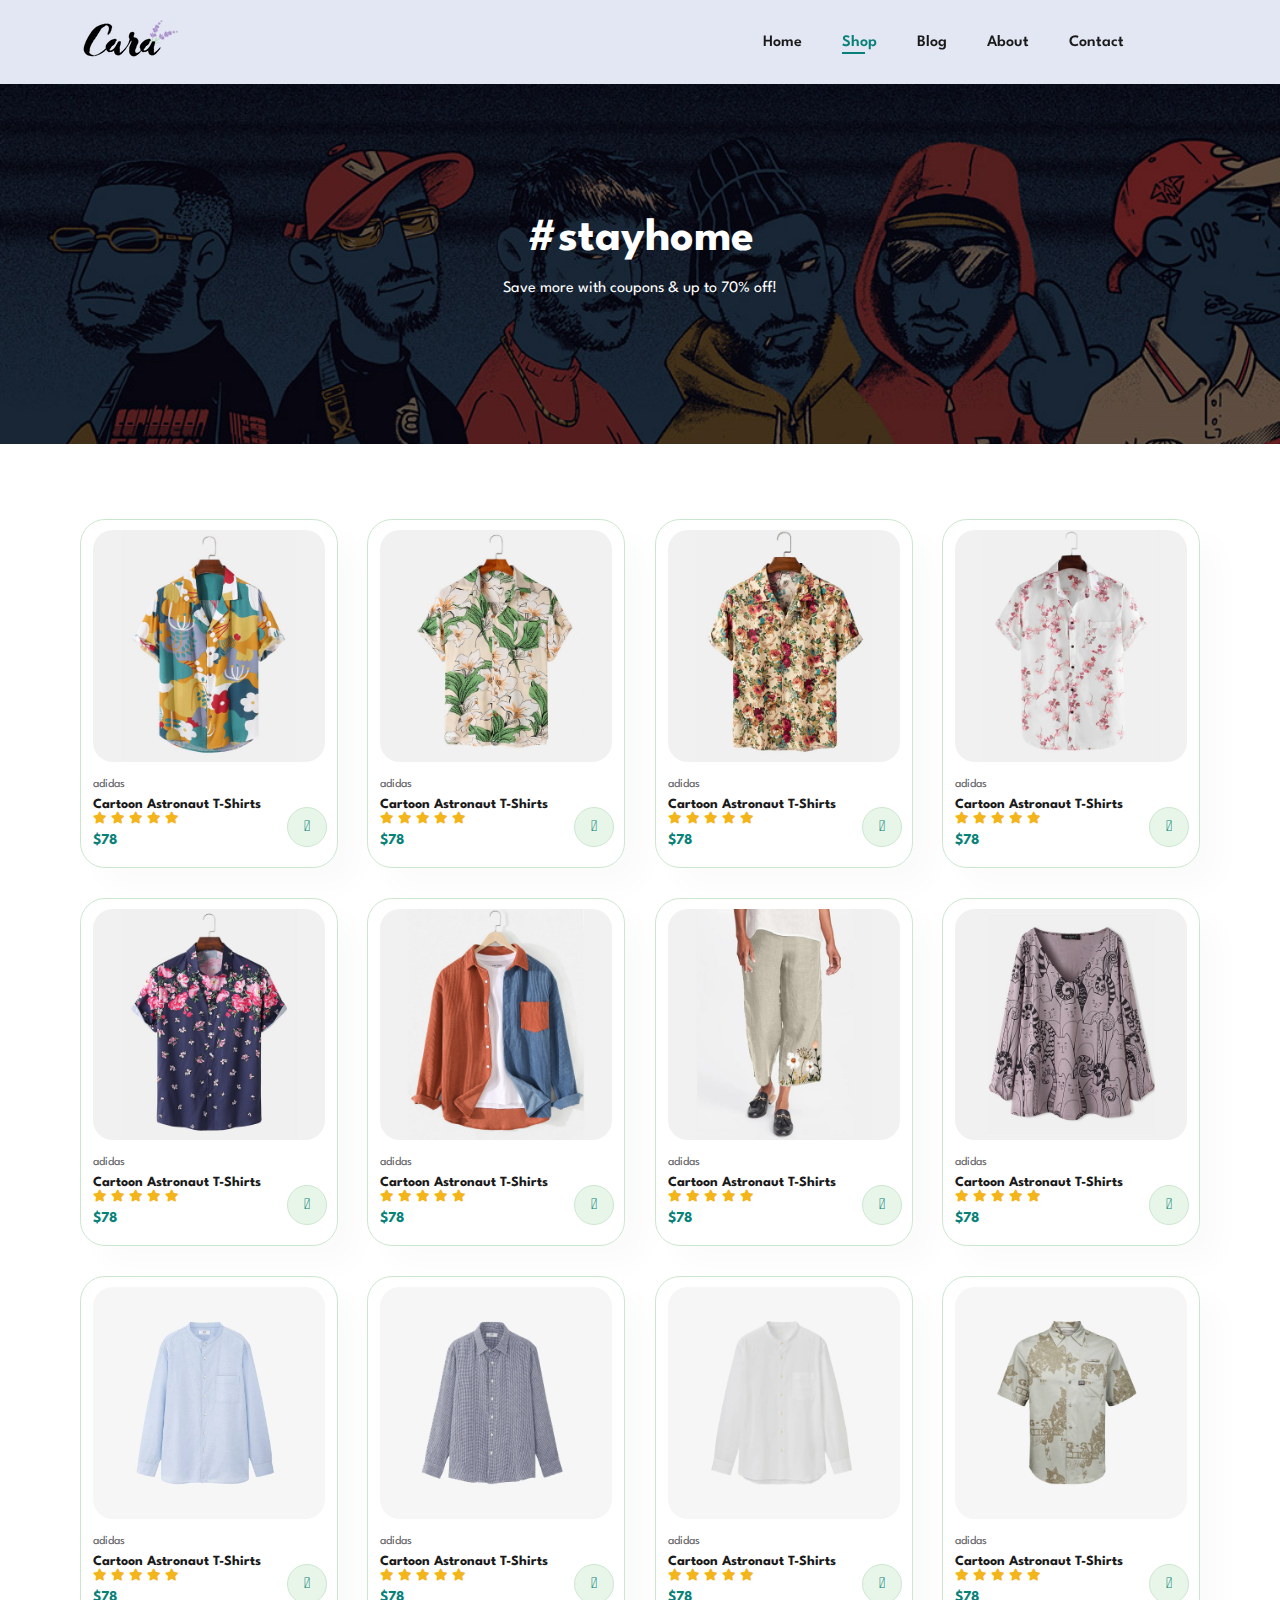
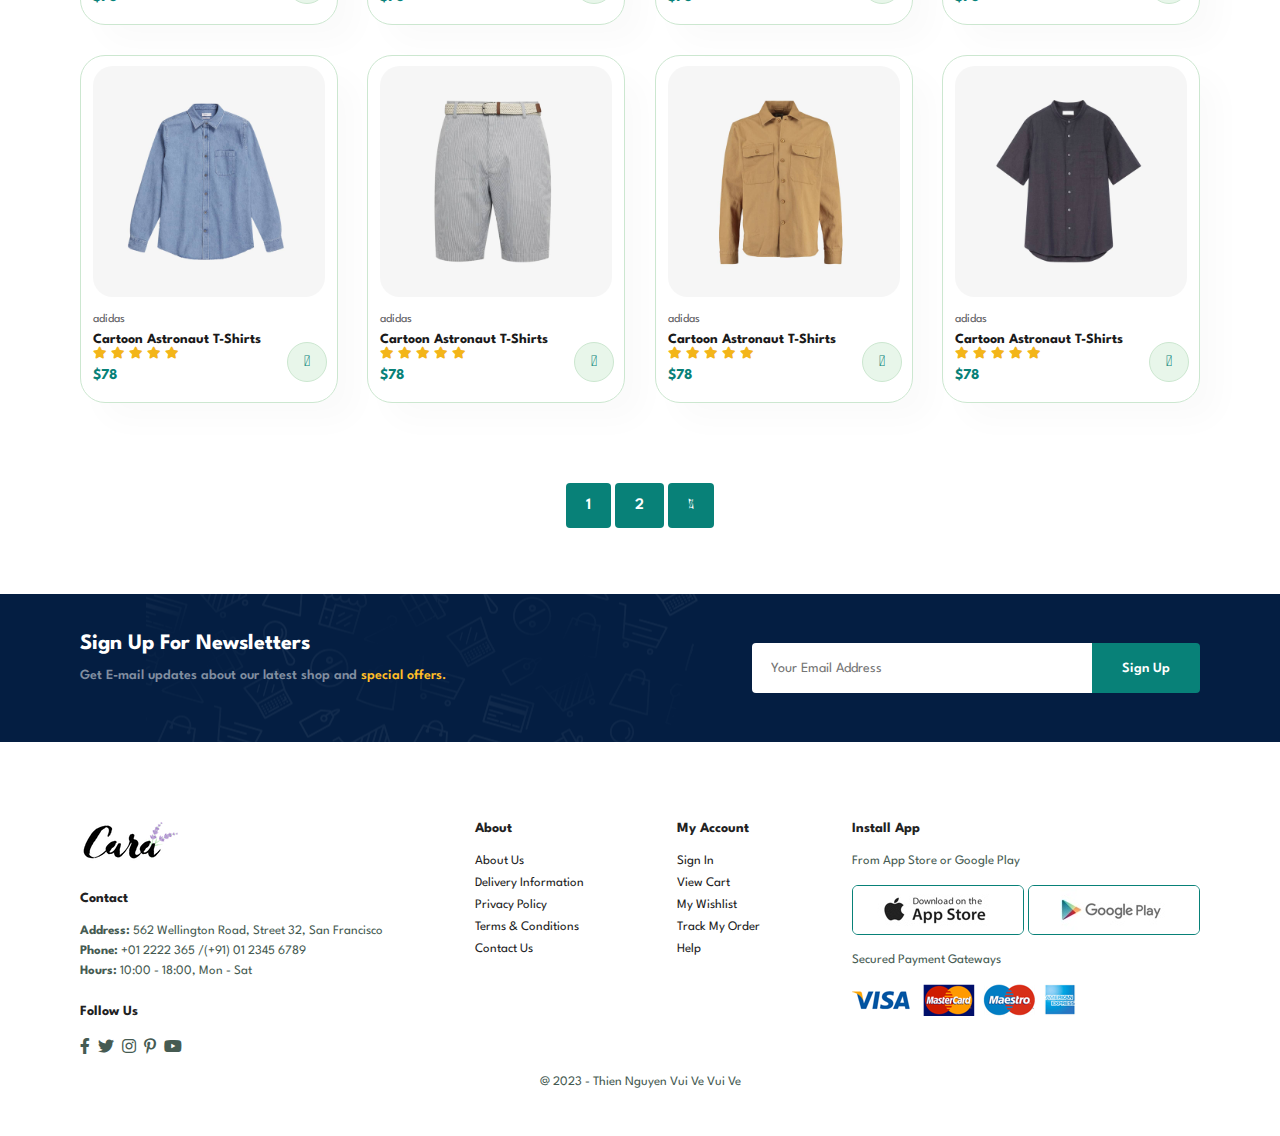
<file: shop.html>
<!DOCTYPE html>
<html lang="en">
<head>
    <meta charset="UTF-8">
    <meta http-equiv="X-UA-Compatible" content="IE=edge">
    <meta name="viewport" content="width=device-width, initial-scale=1.0">
    <title>Ecommerce</title>
    <link rel="stylesheet" href="https://pro.fontawesome.com/releases/v5.15.4/css/all.css"/>    
    <link rel="stylesheet" href="style.css">
</head>
<body>

    <section id="header">
        <a href="#"><img src="img/logo.png" class="logo" alt="logo"></a>

        <div>
            <ul id="navbar">
                <li><a href="index.html">Home</a></li>
                <li><a class="active" href="shop.html">Shop</a></li>
                <li><a href="blog.html">Blog</a></li>
                <li><a href="about.html">About</a></li>
                <li><a href="contact.html">Contact</a></li>
                <li id="lg-bag"><a href="cart.html"><i class="far fa-shopping-bag"></i></a></li>
                <a href="#" id="close"><i class="far fa-times"></i></a>
            </ul>
        </div>
        <div id="mobile">
            <a href="cart.html"><i class="far fa-shopping-bag"></i></a>
            <i id="bar" class="fas fa-outdent"></i>
        </div>
    </section>
    
    <section id="page-header">
        <h2>#stayhome</h2>
        <p>Save more with coupons & up to 70% off!</p>
    </section>

    <section id="product1" class="section-p1">
        <div class="pro-container">
            <div class="pro" onclick="window.location.href='sproduct.html'">
                <img src="img/products/f1.jpg" alt="">
                <div class="des">
                    <span>adidas</span>
                    <h5>Cartoon Astronaut T-Shirts</h5>
                    <div class="star">
                        <i class="fas fa-star"></i>
                        <i class="fas fa-star"></i>
                        <i class="fas fa-star"></i>
                        <i class="fas fa-star"></i>
                        <i class="fas fa-star"></i>
                    </div>
                    <h4>$78</h4>
                </div>
                <a href="#"><i class="fal fa-shopping-cart cart"></i></a>
            </div>

            <div class="pro">
                <img src="img/products/f2.jpg" alt="">
                <div class="des">
                    <span>adidas</span>
                    <h5>Cartoon Astronaut T-Shirts</h5>
                    <div class="star">
                        <i class="fas fa-star"></i>
                        <i class="fas fa-star"></i>
                        <i class="fas fa-star"></i>
                        <i class="fas fa-star"></i>
                        <i class="fas fa-star"></i>
                    </div>
                    <h4>$78</h4>
                </div>
                <a href="#"><i class="fal fa-shopping-cart cart"></i></a>
            </div>

            <div class="pro">
                <img src="img/products/f3.jpg" alt="">
                <div class="des">
                    <span>adidas</span>
                    <h5>Cartoon Astronaut T-Shirts</h5>
                    <div class="star">
                        <i class="fas fa-star"></i>
                        <i class="fas fa-star"></i>
                        <i class="fas fa-star"></i>
                        <i class="fas fa-star"></i>
                        <i class="fas fa-star"></i>
                    </div>
                    <h4>$78</h4>
                </div>
                <a href="#"><i class="fal fa-shopping-cart cart"></i></a>
            </div>

            <div class="pro">
                <img src="img/products/f4.jpg" alt="">
                <div class="des">
                    <span>adidas</span>
                    <h5>Cartoon Astronaut T-Shirts</h5>
                    <div class="star">
                        <i class="fas fa-star"></i>
                        <i class="fas fa-star"></i>
                        <i class="fas fa-star"></i>
                        <i class="fas fa-star"></i>
                        <i class="fas fa-star"></i>
                    </div>
                    <h4>$78</h4>
                </div>
                <a href="#"><i class="fal fa-shopping-cart cart"></i></a>
            </div>

            <div class="pro">
                <img src="img/products/f5.jpg" alt="">
                <div class="des">
                    <span>adidas</span>
                    <h5>Cartoon Astronaut T-Shirts</h5>
                    <div class="star">
                        <i class="fas fa-star"></i>
                        <i class="fas fa-star"></i>
                        <i class="fas fa-star"></i>
                        <i class="fas fa-star"></i>
                        <i class="fas fa-star"></i>
                    </div>
                    <h4>$78</h4>
                </div>
                <a href="#"><i class="fal fa-shopping-cart cart"></i></a>
            </div>

            <div class="pro">
                <img src="img/products/f6.jpg" alt="">
                <div class="des">
                    <span>adidas</span>
                    <h5>Cartoon Astronaut T-Shirts</h5>
                    <div class="star">
                        <i class="fas fa-star"></i>
                        <i class="fas fa-star"></i>
                        <i class="fas fa-star"></i>
                        <i class="fas fa-star"></i>
                        <i class="fas fa-star"></i>
                    </div>
                    <h4>$78</h4>
                </div>
                <a href="#"><i class="fal fa-shopping-cart cart"></i></a>
            </div>

            <div class="pro">
                <img src="img/products/f7.jpg" alt="">
                <div class="des">
                    <span>adidas</span>
                    <h5>Cartoon Astronaut T-Shirts</h5>
                    <div class="star">
                        <i class="fas fa-star"></i>
                        <i class="fas fa-star"></i>
                        <i class="fas fa-star"></i>
                        <i class="fas fa-star"></i>
                        <i class="fas fa-star"></i>
                    </div>
                    <h4>$78</h4>
                </div>
                <a href="#"><i class="fal fa-shopping-cart cart"></i></a>
            </div>

            <div class="pro">
                <img src="img/products/f8.jpg" alt="">
                <div class="des">
                    <span>adidas</span>
                    <h5>Cartoon Astronaut T-Shirts</h5>
                    <div class="star">
                        <i class="fas fa-star"></i>
                        <i class="fas fa-star"></i>
                        <i class="fas fa-star"></i>
                        <i class="fas fa-star"></i>
                        <i class="fas fa-star"></i>
                    </div>
                    <h4>$78</h4>
                </div>
                <a href="#"><i class="fal fa-shopping-cart cart"></i></a>
            </div>
        
            <div class="pro">
                <img src="img/products/n1.jpg" alt="">
                <div class="des">
                    <span>adidas</span>
                    <h5>Cartoon Astronaut T-Shirts</h5>
                    <div class="star">
                        <i class="fas fa-star"></i>
                        <i class="fas fa-star"></i>
                        <i class="fas fa-star"></i>
                        <i class="fas fa-star"></i>
                        <i class="fas fa-star"></i>
                    </div>
                    <h4>$78</h4>
                </div>
                <a href="#"><i class="fal fa-shopping-cart cart"></i></a>
            </div>

            <div class="pro">
                <img src="img/products/n2.jpg" alt="">
                <div class="des">
                    <span>adidas</span>
                    <h5>Cartoon Astronaut T-Shirts</h5>
                    <div class="star">
                        <i class="fas fa-star"></i>
                        <i class="fas fa-star"></i>
                        <i class="fas fa-star"></i>
                        <i class="fas fa-star"></i>
                        <i class="fas fa-star"></i>
                    </div>
                    <h4>$78</h4>
                </div>
                <a href="#"><i class="fal fa-shopping-cart cart"></i></a>
            </div>

            <div class="pro">
                <img src="img/products/n3.jpg" alt="">
                <div class="des">
                    <span>adidas</span>
                    <h5>Cartoon Astronaut T-Shirts</h5>
                    <div class="star">
                        <i class="fas fa-star"></i>
                        <i class="fas fa-star"></i>
                        <i class="fas fa-star"></i>
                        <i class="fas fa-star"></i>
                        <i class="fas fa-star"></i>
                    </div>
                    <h4>$78</h4>
                </div>
                <a href="#"><i class="fal fa-shopping-cart cart"></i></a>
            </div>

            <div class="pro">
                <img src="img/products/n4.jpg" alt="">
                <div class="des">
                    <span>adidas</span>
                    <h5>Cartoon Astronaut T-Shirts</h5>
                    <div class="star">
                        <i class="fas fa-star"></i>
                        <i class="fas fa-star"></i>
                        <i class="fas fa-star"></i>
                        <i class="fas fa-star"></i>
                        <i class="fas fa-star"></i>
                    </div>
                    <h4>$78</h4>
                </div>
                <a href="#"><i class="fal fa-shopping-cart cart"></i></a>
            </div>

            <div class="pro">
                <img src="img/products/n5.jpg" alt="">
                <div class="des">
                    <span>adidas</span>
                    <h5>Cartoon Astronaut T-Shirts</h5>
                    <div class="star">
                        <i class="fas fa-star"></i>
                        <i class="fas fa-star"></i>
                        <i class="fas fa-star"></i>
                        <i class="fas fa-star"></i>
                        <i class="fas fa-star"></i>
                    </div>
                    <h4>$78</h4>
                </div>
                <a href="#"><i class="fal fa-shopping-cart cart"></i></a>
            </div>

            <div class="pro">
                <img src="img/products/n6.jpg" alt="">
                <div class="des">
                    <span>adidas</span>
                    <h5>Cartoon Astronaut T-Shirts</h5>
                    <div class="star">
                        <i class="fas fa-star"></i>
                        <i class="fas fa-star"></i>
                        <i class="fas fa-star"></i>
                        <i class="fas fa-star"></i>
                        <i class="fas fa-star"></i>
                    </div>
                    <h4>$78</h4>
                </div>
                <a href="#"><i class="fal fa-shopping-cart cart"></i></a>
            </div>

            <div class="pro">
                <img src="img/products/n7.jpg" alt="">
                <div class="des">
                    <span>adidas</span>
                    <h5>Cartoon Astronaut T-Shirts</h5>
                    <div class="star">
                        <i class="fas fa-star"></i>
                        <i class="fas fa-star"></i>
                        <i class="fas fa-star"></i>
                        <i class="fas fa-star"></i>
                        <i class="fas fa-star"></i>
                    </div>
                    <h4>$78</h4>
                </div>
                <a href="#"><i class="fal fa-shopping-cart cart"></i></a>
            </div>

            <div class="pro">
                <img src="img/products/n8.jpg" alt="">
                <div class="des">
                    <span>adidas</span>
                    <h5>Cartoon Astronaut T-Shirts</h5>
                    <div class="star">
                        <i class="fas fa-star"></i>
                        <i class="fas fa-star"></i>
                        <i class="fas fa-star"></i>
                        <i class="fas fa-star"></i>
                        <i class="fas fa-star"></i>
                    </div>
                    <h4>$78</h4>
                </div>
                <a href="#"><i class="fal fa-shopping-cart cart"></i></a>
            </div>
        </div>
    </section>

    <section id="pagination" class="section-p1">
        <a href="#">1</a>
        <a href="#">2</a>
        <a href="#"><i class="fal fa-long-arrow-alt-right"></i></a>
    </section>

    <section id="newsletter" class="section-p1 section-m1">
        <div class="newstext">
            <h4>Sign Up For Newsletters</h4>
            <p>Get E-mail updates about our latest shop and <span>special offers.</span></p>
        </div>
        <div class="form">
            <input type="text" placeholder="Your Email Address">
            <button class="normal">Sign Up</button>
        </div>
    </section>

    <footer class="section-p1">
        <div class="col">
            <img class="logo" src="img/logo.png" alt="">
            <h4>Contact</h4>
            <p><strong>Address: </strong> 562 Wellington Road, Street 32, San Francisco</p>
            <p><strong>Phone: </strong> +01 2222 365 /(+91) 01 2345 6789</p>
            <p><strong>Hours: </strong> 10:00 - 18:00, Mon - Sat</p>
            <div class="follow">
                <h4>Follow Us</h4>
                <div class="icon">
                    <i class="fab fa-facebook-f"></i>
                    <i class="fab fa-twitter"></i>
                    <i class="fab fa-instagram"></i>
                    <i class="fab fa-pinterest-p"></i>
                    <i class="fab fa-youtube"></i>
                </div>
            </div>
        </div>

        <div class="col">
            <h4>About</h4>
            <a href="#">About Us</a>
            <a href="#">Delivery Information</a>
            <a href="#">Privacy Policy</a>
            <a href="#">Terms & Conditions</a>
            <a href="#">Contact Us</a>
        </div>

        <div class="col">
            <h4>My Account</h4>
            <a href="#">Sign In</a>
            <a href="#">View Cart</a>
            <a href="#">My Wishlist</a>
            <a href="#">Track My Order</a>
            <a href="#">Help</a>
        </div>

        <div class="col install">
            <h4>Install App</h4>
            <p>From App Store or Google Play</p>
            <div class="row">
                <img src="img/pay/app.jpg" alt="">
                <img src="img/pay/play.jpg" alt="">
            </div>
            <p>Secured Payment Gateways</p>
            <img src="img/pay/pay.png" alt="">
        </div>

        <div class="copyrights">
            <p>@ 2023 - Thien Nguyen Vui Ve Vui Ve</p>
        </div>
    </footer>

    <script src="script.js"></script>
    
</body>
</html>
</file>
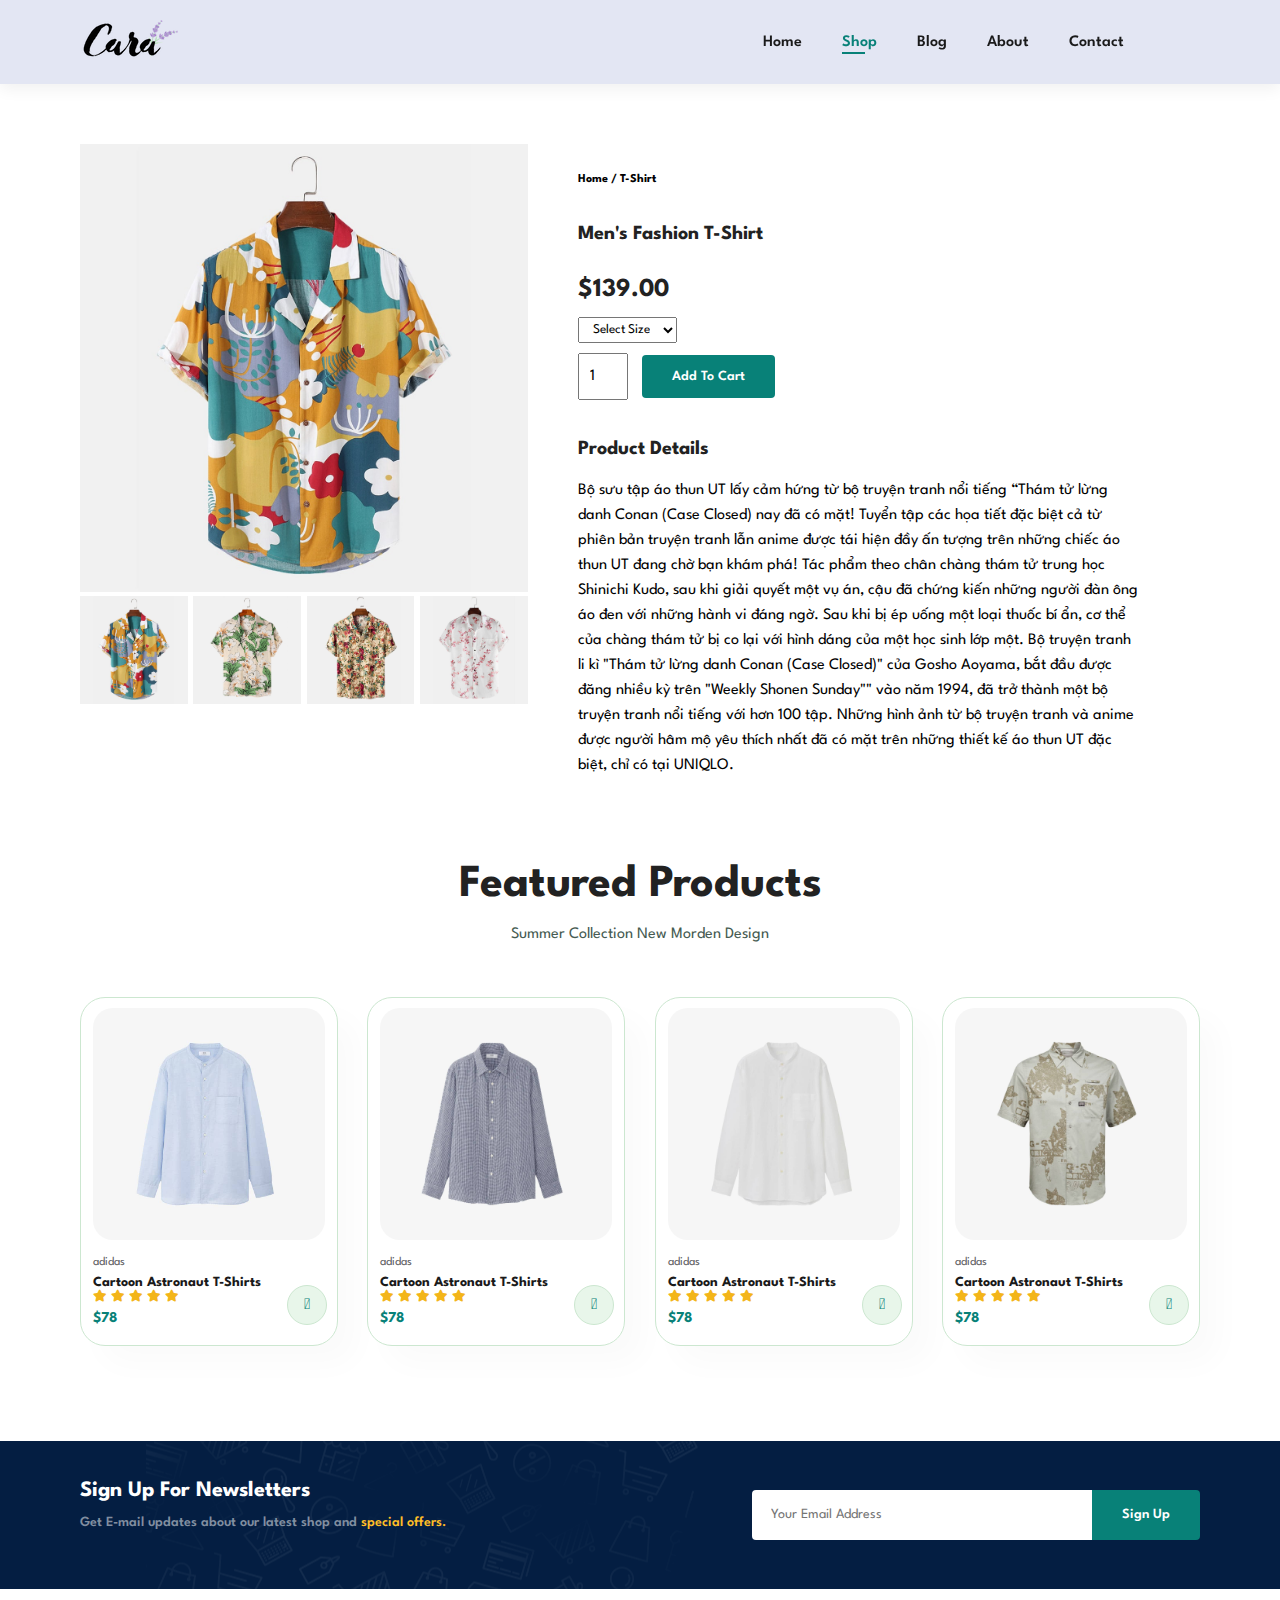
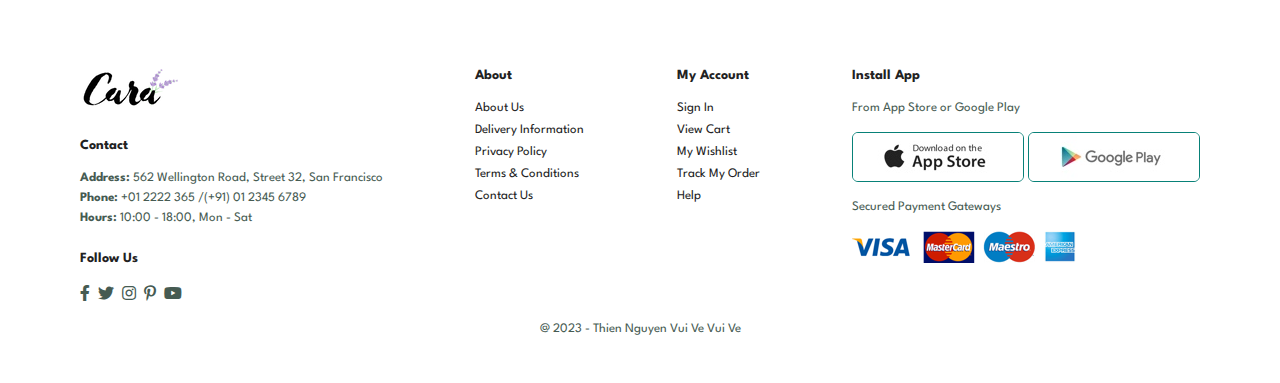
<file: sproduct.html>
<!DOCTYPE html>
<html lang="en">
<head>
    <meta charset="UTF-8">
    <meta http-equiv="X-UA-Compatible" content="IE=edge">
    <meta name="viewport" content="width=device-width, initial-scale=1.0">
    <title>Ecommerce</title>
    <link rel="stylesheet" href="https://pro.fontawesome.com/releases/v5.15.4/css/all.css"/>    
    <link rel="stylesheet" href="style.css">
</head>
<body>

    <section id="header">
        <a href="#"><img src="img/logo.png" class="logo" alt="logo"></a>
        <div>
            <ul id="navbar">
                <li><a href="index.html">Home</a></li>
                <li><a class="active" href="shop.html">Shop</a></li>
                <li><a href="blog.html">Blog</a></li>
                <li><a href="about.html">About</a></li>
                <li><a href="contact.html">Contact</a></li>
                <li id="lg-bag"><a href="cart.html"><i class="far fa-shopping-bag"></i></a></li>
                <a href="#" id="close"><i class="far fa-times"></i></a>
            </ul>
        </div>
        <div id="mobile">
            <a href="cart.html"><i class="far fa-shopping-bag"></i></a>
            <i id="bar" class="fas fa-outdent"></i>
        </div>
    </section>

    <section id="prodetails" class="section-p1">
        <div class="single-pro-image">
            <img src="img/products/f1.jpg" width="100%" id="MainImg" alt="">
            <div class="small-img-group">
                <div class="small-img-col">
                    <img src="img/products/f1.jpg" width="100%" class="small-img" alt="">
                </div>
                <div class="small-img-col">
                    <img src="img/products/f2.jpg" width="100%" class="small-img" alt="">
                </div>
                <div class="small-img-col">
                    <img src="img/products/f3.jpg" width="100%" class="small-img" alt="">
                </div>
                <div class="small-img-col">
                    <img src="img/products/f4.jpg" width="100%" class="small-img" alt="">
                </div>
            </div>
        </div>

        <div class="single-pro-details">
            <h6>Home / T-Shirt</h6>
            <h4>Men's Fashion T-Shirt</h4>
            <h2>$139.00</h2>
            <select>
                <option>Select Size</option>
                <option>XL</option>
                <option>XXL</option>
                <option>Small</option>
                <option>Large</option>
            </select>
            <input type="number" value="1">
            <button class="normal">Add To Cart</button>
            <h4>Product Details</h4>
            <span>Bộ sưu tập áo thun UT lấy cảm hứng từ bộ truyện tranh nổi 
                tiếng “Thám tử lừng danh Conan (Case Closed) nay đã có mặt! 
                Tuyển tập các họa tiết đặc biệt cả từ phiên bản truyện tranh 
                lẫn anime được tái hiện đầy ấn tượng trên những chiếc áo thun 
                UT đang chờ bạn khám phá! Tác phẩm theo chân chàng thám tử 
                trung học Shinichi Kudo, sau khi giải quyết một vụ án, cậu đã 
                chứng kiến những người đàn ông áo đen với những hành vi đáng 
                ngờ. Sau khi bị ép uống một loại thuốc bí ẩn, cơ thể của chàng 
                thám tử bị co lại với hình dáng của một học sinh lớp một. Bộ 
                truyện tranh li kì "Thám tử lừng danh Conan (Case Closed)" 
                của Gosho Aoyama, bắt đầu được đăng nhiều kỳ trên "Weekly Shonen 
                Sunday"" vào năm 1994, đã trở thành một bộ truyện tranh nổi 
                tiếng với hơn 100 tập. Những hình ảnh từ bộ truyện tranh và 
                anime được người hâm mộ yêu thích nhất đã có mặt trên những 
                thiết kế áo thun UT đặc biệt, chỉ có tại UNIQLO.</span>
        </div>
    </section>

    <section id="product1" class="section-p1">
        <h2>Featured Products</h2>
        <p>Summer Collection New Morden Design</p>
        <div class="pro-container">
            <div class="pro">
                <img src="img/products/n1.jpg" alt="">
                <div class="des">
                    <span>adidas</span>
                    <h5>Cartoon Astronaut T-Shirts</h5>
                    <div class="star">
                        <i class="fas fa-star"></i>
                        <i class="fas fa-star"></i>
                        <i class="fas fa-star"></i>
                        <i class="fas fa-star"></i>
                        <i class="fas fa-star"></i>
                    </div>
                    <h4>$78</h4>
                </div>
                <a href="#"><i class="fal fa-shopping-cart cart"></i></a>
            </div>

            <div class="pro">
                <img src="img/products/n2.jpg" alt="">
                <div class="des">
                    <span>adidas</span>
                    <h5>Cartoon Astronaut T-Shirts</h5>
                    <div class="star">
                        <i class="fas fa-star"></i>
                        <i class="fas fa-star"></i>
                        <i class="fas fa-star"></i>
                        <i class="fas fa-star"></i>
                        <i class="fas fa-star"></i>
                    </div>
                    <h4>$78</h4>
                </div>
                <a href="#"><i class="fal fa-shopping-cart cart"></i></a>
            </div>

            <div class="pro">
                <img src="img/products/n3.jpg" alt="">
                <div class="des">
                    <span>adidas</span>
                    <h5>Cartoon Astronaut T-Shirts</h5>
                    <div class="star">
                        <i class="fas fa-star"></i>
                        <i class="fas fa-star"></i>
                        <i class="fas fa-star"></i>
                        <i class="fas fa-star"></i>
                        <i class="fas fa-star"></i>
                    </div>
                    <h4>$78</h4>
                </div>
                <a href="#"><i class="fal fa-shopping-cart cart"></i></a>
            </div>

            <div class="pro">
                <img src="img/products/n4.jpg" alt="">
                <div class="des">
                    <span>adidas</span>
                    <h5>Cartoon Astronaut T-Shirts</h5>
                    <div class="star">
                        <i class="fas fa-star"></i>
                        <i class="fas fa-star"></i>
                        <i class="fas fa-star"></i>
                        <i class="fas fa-star"></i>
                        <i class="fas fa-star"></i>
                    </div>
                    <h4>$78</h4>
                </div>
                <a href="#"><i class="fal fa-shopping-cart cart"></i></a>
            </div>
    </section>
    
    <section id="newsletter" class="section-p1 section-m1">
        <div class="newstext">
            <h4>Sign Up For Newsletters</h4>
            <p>Get E-mail updates about our latest shop and <span>special offers.</span></p>
        </div>
        <div class="form">
            <input type="text" placeholder="Your Email Address">
            <button class="normal">Sign Up</button>
        </div>
    </section>

    <footer class="section-p1">
        <div class="col">
            <img class="logo" src="img/logo.png" alt="">
            <h4>Contact</h4>
            <p><strong>Address: </strong> 562 Wellington Road, Street 32, San Francisco</p>
            <p><strong>Phone: </strong> +01 2222 365 /(+91) 01 2345 6789</p>
            <p><strong>Hours: </strong> 10:00 - 18:00, Mon - Sat</p>
            <div class="follow">
                <h4>Follow Us</h4>
                <div class="icon">
                    <i class="fab fa-facebook-f"></i>
                    <i class="fab fa-twitter"></i>
                    <i class="fab fa-instagram"></i>
                    <i class="fab fa-pinterest-p"></i>
                    <i class="fab fa-youtube"></i>
                </div>
            </div>
        </div>

        <div class="col">
            <h4>About</h4>
            <a href="#">About Us</a>
            <a href="#">Delivery Information</a>
            <a href="#">Privacy Policy</a>
            <a href="#">Terms & Conditions</a>
            <a href="#">Contact Us</a>
        </div>

        <div class="col">
            <h4>My Account</h4>
            <a href="#">Sign In</a>
            <a href="#">View Cart</a>
            <a href="#">My Wishlist</a>
            <a href="#">Track My Order</a>
            <a href="#">Help</a>
        </div>

        <div class="col install">
            <h4>Install App</h4>
            <p>From App Store or Google Play</p>
            <div class="row">
                <img src="img/pay/app.jpg" alt="">
                <img src="img/pay/play.jpg" alt="">
            </div>
            <p>Secured Payment Gateways</p>
            <img src="img/pay/pay.png" alt="">
        </div>

        <div class="copyrights">
            <p>@ 2023 - Thien Nguyen Vui Ve Vui Ve</p>
        </div>
    </footer>

    <script>
        var MainImg = document.getElementById("MainImg");
        var smallimg = document.getElementsByClassName("small-img");

        smallimg[0].onclick = function() {
            MainImg.src = smallimg[0].src;
        }
        smallimg[1].onclick = function() {
            MainImg.src = smallimg[1].src;
        }
        smallimg[2].onclick = function() {
            MainImg.src = smallimg[2].src;
        }
        smallimg[3].onclick = function() {
            MainImg.src = smallimg[3].src;
        }
    </script>

    <script src="script.js"></script>
    
</body>
</html>
</file>
<file: style.css>
@import url("https://fonts.googleapis.com/css2?family=Spartan:wght@100;200;300;400;500;600;700;800;900&display=swap");
* {
    margin: 0;
    padding: 0;
    box-sizing: border-box;
    font-family: "Spartan", sans-serif;
}

html {
    scroll-behavior: smooth;
}

/* Global Styles */

h1 {
    font-size: 50px;
    line-height: 64px;
    color: #222;
}

h2 {
    font-size: 46px;
    line-height: 54px;
    color: #222;
}

h4 {
    font-size: 20px;
    color: #222;
}

h6 {
    font-weight: 700;
    font-size: 12px;
}

p {
    font-size: 16px;
    color: #465b52;
    margin: 15px 0 20px 0;
}

.section-p1 {
    padding: 40px 80px;
}

.section-m1 {
  margin: 40px 0;
}

button.normal {
  font-size: 14px;
  font-weight: 600;
  padding: 15px 30px;
  color: #000;
  background-color: #fff;
  border-radius: 4px;
  cursor: pointer;
  border: none;
  outline: none;
  transition: 0.2s;
}

button.white {
  font-size: 13px;
  font-weight: 600;
  padding: 11px 18px;
  color: #fff;
  background-color: transparent;
  cursor: pointer;
  border: 1px solid white;
  outline: none;
  transition: 0.2s;
}

body {
    width: 100%;
}

/* Header Start */
#header {
    display: flex;
    align-items: center;
    justify-content: space-between;
    padding: 20px 80px;
    background: #E3E6F3;
    box-shadow: 0 5px 15px rgba(0, 0, 0, 0.06);
    z-index: 999;
    position: sticky;
    top: 0;
    left: 0;
}

#navbar {
    display: flex;
    align-items: center;
    justify-content: center;
}

#navbar li {
    list-style: none;
    padding: 0 20px;
    position: relative;
}

#navbar li a {
    text-decoration: none;
    font-size: 16px;
    font-weight: 600;
    color: #1a1a1a;
    transition: 0.3s ease;
}

#navbar li a:hover,
#navbar li a.active {
    color: #088178;
}

#navbar li a.active::after,
#navbar li a:hover:after {
    content: "";
    width: 30%;
    height: 2px;
    background: #088178;;
    position: absolute;
    bottom: -4px;
    left: 20px;
}

#mobile {
  display: none;
  align-items: center;
}

#close {
  display: none;
}



/* Home Page */
#hero {
    background-image: url("img/hero4.png");
    height: 90vh;
    width: 100%;
    background-size: cover;
    background-position: top 25% right 0;
    padding: 0 80px;
    display: flex;
    flex-direction: column;
    align-items: flex-start;
    justify-content: center;
}

#hero h4 {
    padding-bottom: 15px;
}

#hero h1 {
    color: #088178;
}

#hero button {
    background-image: url("img/button.png");
    background-color: transparent;
    color: #088178;
    border: 0;
    padding: 14px 80px 14px 65px;
    background-repeat: no-repeat;
    cursor: pointer;
    font-weight: 700;
    font-size: 15px;
}

#feature {
  display: flex;
  align-items: center;
  justify-content: space-between;
  flex-wrap: wrap;
}

#feature .fe-box {
    width: 180px;
    text-align: center;
    padding: 25px 15px;
    box-shadow: 20px 20px 34px rgba(0, 0, 0, 0.03);
    border: 1px solid #cce7d0;
    border-radius: 4px;
    margin: 15px 0;
}

#feature .fe-box:hover {
    box-shadow: 10px 10px 54px rgba(70, 62, 221, 0.1);
}

#feature .fe-box img {
  width: 100%;
  margin-bottom: 10px;
}

#feature .fe-box h6 {
    display: inline-block;
    padding: 9px 8px 6px 8px;
    line-height: 1;
    border-radius: 4px;
    color: #088178;
    background-color: #fddde4;
}

#feature .fe-box:nth-child(2) h6 {
    background-color: #cdebbc;
}

#feature .fe-box:nth-child(3) h6 {
  background-color: #d1e8f2;
}

#feature .fe-box:nth-child(4) h6 {
  background-color: #cdd4f8;
}

#feature .fe-box:nth-child(5) h6 {
  background-color: #f6dbf6;
}

#feature .fe-box:nth-child(6) h6 {
  background-color: #fff2e5;
}

#product1 {
  text-align: center;
}

#product1 .pro-container {
  display: flex;
  justify-content: space-between;
  padding-top: 20px;
  flex-wrap: wrap;
}

#product1 .pro {
  width: 23%;
  min-width: 250px;
  padding: 10px 12px;
  border: 1px solid #cce7d0;
  border-radius: 25px;
  cursor: pointer;
  box-shadow: 20px 20px 30px rgba(0, 0, 0, 0.02);
  margin: 15px 0;
  transition: 0.2s ease;
  position: relative;
}

#product1 .pro:hover {
  box-shadow: 20px 20px 30px rgba(0, 0, 0, 0.06);
}

#product1 .pro img {
  width: 100%;
  border-radius: 20px;
}

#product1 .pro .des {
  text-align: start;
  padding: 10px 0;
}

#product1 .pro .des span {
  color: #606063;
  font-size: 12px;
}

#product1 .pro .des h5 {
    padding-top: 7px;
    color: #1a1a1a;
    font-size: 14px;
}

#product1 .pro .des i {
    font-size: 12px;
    color: rgb(243, 181, 25);
}

#product1 .pro .des h4 {
    padding-top: 7px;
    font-size: 15px;
    font-weight: 7000;
    color: #088178;
}

#product1 .pro .cart {
    width: 40px;
    height: 40px;
    line-height: 40px;
    border-radius: 50px;
    background-color: #e8f6ea;
    font-weight: 500;
    color: #088178;
    border: 1px solid #cce7d0;
    position: absolute;
    bottom: 20px;
    right: 10px;
}

#banner {
    display: flex;
    flex-direction: column;
    justify-content: center;
    align-items: center;
    text-align: center;
    background-image: url("img/banner/b2.jpg");
    width: 100%;
    height: 40vh;
    background-size: cover;
    background-position: center;
}

#banner h4 {
    color: #fff;
    font-size: 16px;
}

#banner h2 {
    color: #fff;
    font-size: 30px;
}

#banner h2 span {
    color: #ef3636;
}

#banner button:hover {
    background: #088178;
    color: #fff;
}

#sm-banner {
  display: flex;
  justify-content: space-between;
  flex-wrap: wrap;
}

#sm-banner .banner-box {
    display: flex;
    flex-direction: column;
    justify-content: center;
    align-items: flex-start;
    background-image: url("img/banner/b17.jpg");
    min-width: 580px;
    height: 50vh;
    background-size: cover;
    background-position: center;
    padding: 30px;
}

#sm-banner .banner-box2 {
    background-image: url("img/banner/b10.jpg");
}

#sm-banner h4 {
  color: #fff;
  font-size: 20px;
  font-weight: 300;
}

#sm-banner h2 {
  color: #fff;
  font-size: 28px;
  font-weight: 800;
}

#sm-banner span {
  color: #fff;
  font-size: 14px;
  font-weight: 500;
  padding-bottom: 15px;
}

#sm-banner .banner-box:hover button {
    background: #088178;
    border: 1px solid #088178;
}

#banner3 {
  display: flex;
  justify-content: space-between;
  flex-wrap: wrap;
  padding: 0 80px;
}

#banner3 .banner-box {
  display: flex;
  flex-direction: column;
  justify-content: center;
  align-items: flex-start;
  background-image: url("img/banner/b7.jpg");
  min-width: 30%;
  height: 30vh;
  background-size: cover;
  background-position: center;
  padding: 20px;
  margin-bottom: 20px;
}

#banner3 .banner-box2 {
  background-image: url("img/banner/b4.jpg");
}

#banner3 .banner-box3 {
  background-image: url("img/banner/b18.jpg");
}

#banner3 h2 {
  color: #fff;
  font-weight: 900;
  font-size: 22px;
}

#banner3 h3 {
  color: #d2443f;
  font-weight: 800;
  font-size: 15px;
}

#newsletter {
  display: flex;
  justify-content: space-between;
  flex-wrap: wrap;
  align-items: center;
  background-image: url("img/banner/b14.png");
  background-repeat: no-repeat;
  background-position: 20% 30%;
  background-color: #041e42;
}

#newsletter h4 {
  font-size: 22px;
  font-weight: 700;
  color: white;
}

#newsletter p {
  font-size: 14px;
  font-weight: 600;
  color: #818ea0;
}

#newsletter p span {
  color: #ffbd27;
}

#newsletter .form {
  display: flex;
  width: 40%;
} 

#newsletter input {
  height: 3.125rem;
  padding: 0 1.25em;
  font-size: 14px;
  width: 100%;
  border: 1px solid transparent;
  border-radius: 4px;
  outline: none;
  border-top-right-radius: 0;
  border-bottom-right-radius: 0;
}

#newsletter button {
  background-color: #088178;
  color: white;
  white-space: nowrap;
  border-top-left-radius: 0;
  border-bottom-left-radius: 0;
}

footer {
  display: flex;
  flex-wrap: wrap;
  justify-content: space-between;
}

footer .col {
  display: flex;
  flex-direction: column;
  align-items: flex-start;
  margin-bottom: 20px;
}

footer .logo {
  margin-bottom: 30px;
}

footer h4 {
  font-size: 14px;
  padding-bottom: 20px;
}

footer p {
  font-size: 13px;
  margin: 0 0 8px 0;
}

footer a {
  font-size: 13px;
  text-decoration: none;
  color: #222;
  margin-bottom: 10px;
}

footer .follow {
  margin-top: 20px;
}

footer .follow i {
  color: #465b52;
  padding-right: 4px;
  cursor: pointer;
}

footer .install .row img {
  border: 1px solid #088178;
  border-radius: 6px;
}

footer .install img {
  margin: 10px 0 15px 0;
}

footer .follow i:hover,
footer a:hover {
  color: #088178;
}

footer .copyrights {
  width: 100%;
  text-align: center;
}


/* Shop Page */
#page-header {
  background-image: url("img/banner/b1.jpg");
  width: 100%;
  height: 40vh;
  background-size: cover;
  display: flex;
  justify-content: center;
  text-align: center;
  flex-direction: column;
  padding: 14px;
}

#page-header h2,
#page-header p {
  color: #fff;
}

#pagination {
  text-align: center;
}

#pagination a {
  text-decoration: none;
  background-color: #088178;
  padding: 15px 20px;
  border-radius: 4px;
  color: #fff;
  font-weight: 600;
}

#pagination a i {
  font-size: 16px;
  font-weight: 600;
}

/* Single Product */
#prodetails {
  display: flex;
  margin-top: 20px;
}

#prodetails .single-pro-image{
  width: 40%;
  margin-right: 50px;
}

.small-img-group {
  display: flex;
  justify-content: space-between;
}

.small-img-col {
  flex-basis: 24%;
  cursor: pointer;
}

#prodetails .single-pro-details {
  width: 50%;
  padding-top: 30px;
}

#prodetails .single-pro-details h4 {
  padding: 40px 0 20px 0;
}

#prodetails .single-pro-details h2 {
  font-size: 26px;
}

#prodetails .single-pro-details select {
  display: block;
  padding: 5px 10px;
  margin-bottom: 10px;
}

#prodetails .single-pro-details input {
  width: 50px;
  height: 47px;
  padding-left: 10px;
  font-size: 16px;
  margin-right: 10px;
}

#prodetails .single-pro-details input:focus {
  outline: none;
}

#prodetails .single-pro-details button {
  background-color: #088178;
  color: white;
}

#prodetails .single-pro-details span {
  line-height: 25px;
}

/* Blog Page */
#page-header.blog-header {
  background-image: url("img/banner/b19.jpg");
}

#blog {
  padding: 150px 150px 0 150px;
}

#blog .blog-box {
  display: flex;
  align-items: center;
  width: 100%;
  position: relative;
  padding-bottom: 90px;
}

#blog .blog-img {
  width: 50%;
  margin-right: 40px;
}

#blog img {
  width: 100%;
  height: 300px;
  object-fit: cover;
}

#blog .blog-details {
  width: 50%;
}

#blog .blog-details a {
  text-decoration: none;
  font-size: 11px;
  color: black;
  font-weight: 700;
  position: relative;
  transition: 0.3s;
}

#blog .blog-details a::after {
  content: "";
  width: 50px;
  height: 2px;
  background-color: #000;
  position: absolute;
  top: 4px;
  right: -60px;
}

#blog .blog-details a:hover {
  color: #088178;
}
#blog .blog-details a:hover::after {
  background-color: #088178;
}

#blog .blog-box h1 {
  position: absolute;
  top: -40px;
  left: 0;
  font-size: 70px;
  font-weight: 700;
  color: #c9cbce;
  z-index: -9;
}

/* About Page */ 
#page-header.about-header {
  background-image: url("img/about/banner.png");
}

#about-head {
  display: flex;
  align-items: center;
}

#about-head img {
  width: 50%;
  height: auto;
}

#about-head div {
  padding-left: 40px;
}

#about-app {
  text-align: center;
}

#about-app .video {
  width: 70%;
  height: 100%;
  margin: 30px auto 0 auto;
}

#about-app .video video {
  width: 100%;
  height: 100%;
  border-radius: 14px;
}

/* Contact Page */
#contact-details {
  display: flex;
  align-items: center;
  justify-content: space-between;
}

#contact-details .details {
  width: 40%;
}

#contact-details .details span,
#form-details form span {
  font-size: 12px;
}

#contact-details .details h2,
#form-details form h2 {
  font-size: 26px;
  line-height: 35px;
  padding: 20px 0;
}

#contact-details .details h3,
#form-details form h3 {
  font-size: 16px;
  padding-bottom: 15px;
}

#contact-details .details li {
  list-style: none;
  display: flex;
  padding: 10px 0;
}

#contact-details .details li i {
  font-size: 14px;
  padding-right: 22px;
}

#contact-details .details li p {
  margin: 0;
  font-size: 14px;
}

#contact-details .map {
  width: 55%;
  height: 400px;
}

#contact-details .map iframe{
  width: 100%;
  height: 100%;
}

#form-details {
  display: flex;
  justify-content: space-between;
  margin: 30px;
  padding: 80px;
  border: 1px solid #e1e1e1;
}

#form-details form {
  width: 65%;
  display: flex;
  flex-direction: column;
  align-items: flex-start;
  margin-right: 15px;
}

#form-details form input,
#form-details form textarea {
  width: 100%;
  padding: 12px 15px;
  outline: none;
  margin-bottom: 20px;
  border: 1px solid #e1e1e1;
}

#form-details form button {
  background-color: #088178;
  color: white;
}

#form-details .people div {
  padding-bottom: 25px;
  display: flex;
  align-items: flex-start;
}

#form-details .people div img {
  width: 65px;
  height: 65px;
  object-fit: cover;
  margin-right: 15px;
}

#form-details .people div p {
  margin: 0;
  font-size: 13px;
  line-height: 25px;
}

#form-details .people div p span {
  display: block;
  font-size: 16px;
  font-weight: 600;
  color: black;
}


/* Cart Page */

#cart {
  overflow-x: auto;
}
#cart table {
  width: 100%;
  border-collapse: collapse;
  table-layout: fixed;
  white-space: nowrap;
}

#cart table img {
  width: 70px;
}

#cart table td:nth-child(1) {
  width: 100px;
  text-align: center;
}

#cart table td:nth-child(2) {
  width: 150px;
  text-align: center;
}

#cart table td:nth-child(3) {
  width: 250px;
  text-align: center;
}

#cart table td:nth-child(4),
#cart table td:nth-child(5),
#cart table td:nth-child(6) {
  width: 150px;
  text-align: center;
}

#cart table td:nth-child(5) input {
  width: 70px;
  padding: 10px 5px 10px 15px;
}

#cart table thead {
  border: 1px solid #e2e9e1;
  border-left: none;
  border-right: none;
}

#cart table thead td {
  font-weight: 700;
  text-transform: uppercase;
  font-size: 13px;
  padding: 18px 0;
}

#cart table tbody tr td {
  padding-top: 15px;
}

#cart table tbody td {
  font-size: 13px;
} 

#cart-add {
  display: flex;
  flex-wrap: wrap;
  justify-content: space-between;
}

#coupon {
  width: 50%;
  margin-bottom: 30px;
}

#coupon h3,
#subtotal h3 {
  padding-bottom: 15px;
}

#coupon input {
  padding: 10px 20px;
  outline: none;
  width: 60%;
  margin-right: 10px;
  border: 1px solid #e2e9e1;
}

#coupon button,
#subtotal button {
  background-color: #088178;
  color: white;
  padding: 12px 20px;
}

#subtotal {
  width: 50%;
  margin-bottom: 30px;
  border: 1px solid #e1e1e1;
  padding: 30px;
}

#subtotal table {
  border-collapse: collapse;
  width: 100%;
  margin-bottom: 20px;
}

#subtotal table td {
  width: 50%;
  border: 1px solid #e1e1e1;
  padding: 10px;
  font-size: 13px;
}


/* Start Media Query */

@media (max-width: 799px) {
      .section-p1 {
        padding: 40px 80px;
    }
    #navbar {
        display: flex;
        flex-direction: column;
        align-items: flex-start;
        justify-content: flex-start;
        position: fixed;
        top: 0;
        right: -300px;
        height: 100vh;
        width: 300px;
        background-color: #E3E6F3;
        box-shadow: 0 40px 60px rgba(0, 0, 0, 0.1);
        padding: 80px 0 0 10px;
        transition: 0.3s;
    } 

    #navbar.active {
        right: 0px;
    }

    #navbar li {
      margin-bottom: 25px;
    }

    #mobile {
      display: flex;
      align-items: center;
    }

    #mobile i {
      color: #1a1a1a;
      font-size: 24px;
      padding-left: 20px;
    }

    #close {
      display: initial;
      position: absolute;
      top: 30px;
      left: 30px;
      color: #222;
      font-size: 24px;
    }
    
    #lg-bag {
      display: none;
    }

    #hero {
      height: 70vh;
      padding: 0 80px;
      background-position: top 30% right 30%;
    }

    #feature {
      justify-content: center;
    }

    #feature .fe-box {
      margin: 15px 15px;
    }

    #product1 .pro-container {
      justify-content: center;
    }

    #product1 .pro {
      margin: 15px;
    }

    #banner {
      height: 20vh;
    }

    #sm-banner .banner-box {
      min-width: 100%;
      height: 30vh;
    }

    #banner3 {
      padding: 0 40px;
    }

    #banner3 .banner-box {
      width: 28%;
    }

    #newsletter .form {
      width: 70%;
    }

    /* contact page */

    #form-details {
      padding: 40px;
    }

    #form-details form {
      width: 50%;
  }
}

@media (max-width: 477px) {

    .section-p1 {
      padding: 20px;
    }

    #header {
      padding: 10px 30px;
    }

    h1 {
      font-size: 38px;
    }

    h2 {
      font-size: 46px;
    }

    #hero {
      padding: 0 20px;
      background-position: 55%;
    }

    #feature {
      justify-content: space-between;
    }

    #feature .fe-box {
      width: 155px;
      margin: 0 0 15px 0;
    }

    #product1 .pro {
      width: 100%;
    }

    #banner {
      height: 40vh;
    }

    #sm-banner .banner-box {
      height: 40vh;
    }

    #sm-banner .banner-box2 {
      margin-top: 20px;
    }

    #banner3 {
      padding: 0 20px;
    }

    #banner3 .banner-box {
      width: 100%;
    }

    #newsletter {
      padding: 40px 20px;
    }

    #newsletter .form {
      width: 100%;
    }

    footer .copyrights {
      text-align: start;
    }

    /* single product */
    #prodetails {
      display: flex;
      flex-direction: column;
    }

    #prodetails .single-pro-image {
      width: 100%;
    }

    #prodetails .single-pro-details {
      width: 100%;
    }

    /* Blog Page */

    #blog {
      padding: 100px 20px 0 20px;
    }

    #blog .blog-box {
      display: flex;
      flex-direction: column;
      align-items: flex-start;
    }

    #blog .blog-img {
      width: 100%;
      margin-right: 0;
      margin-bottom: 30px;
    }

    #blog .blog-details {
      width: 100%;
    }

    /* About Page */
    #about-head {
      flex-direction: column;
    }

    #about-head img {
      width: 100%;
      margin-bottom: 20px;
    }

    #about-head div {
      padding-left: 0px;
    }

    #about-app .video {
      width: 100%;
    }

    /* contact page */
    #contact-details {
      flex-direction: column;
    }

    #contact-details .details {
      width: 100%;
      margin-bottom: 30px;
    } 

    #contact-details .map {
      width: 100%;
    }

    #form-details {
      margin: 10px;
      padding: 30px 10px;
      flex-wrap: wrap;
    }

    #form-details form {
      width: 100%;
      margin-bottom: 30px;
    }

    /* cart page */
    #cart-add {
      flex-direction: column;
    }

    #coupon {
      width: 100%;
    }

    #subtotal {
      width: 100%;
      padding: 20px;
    }
}
</file>
